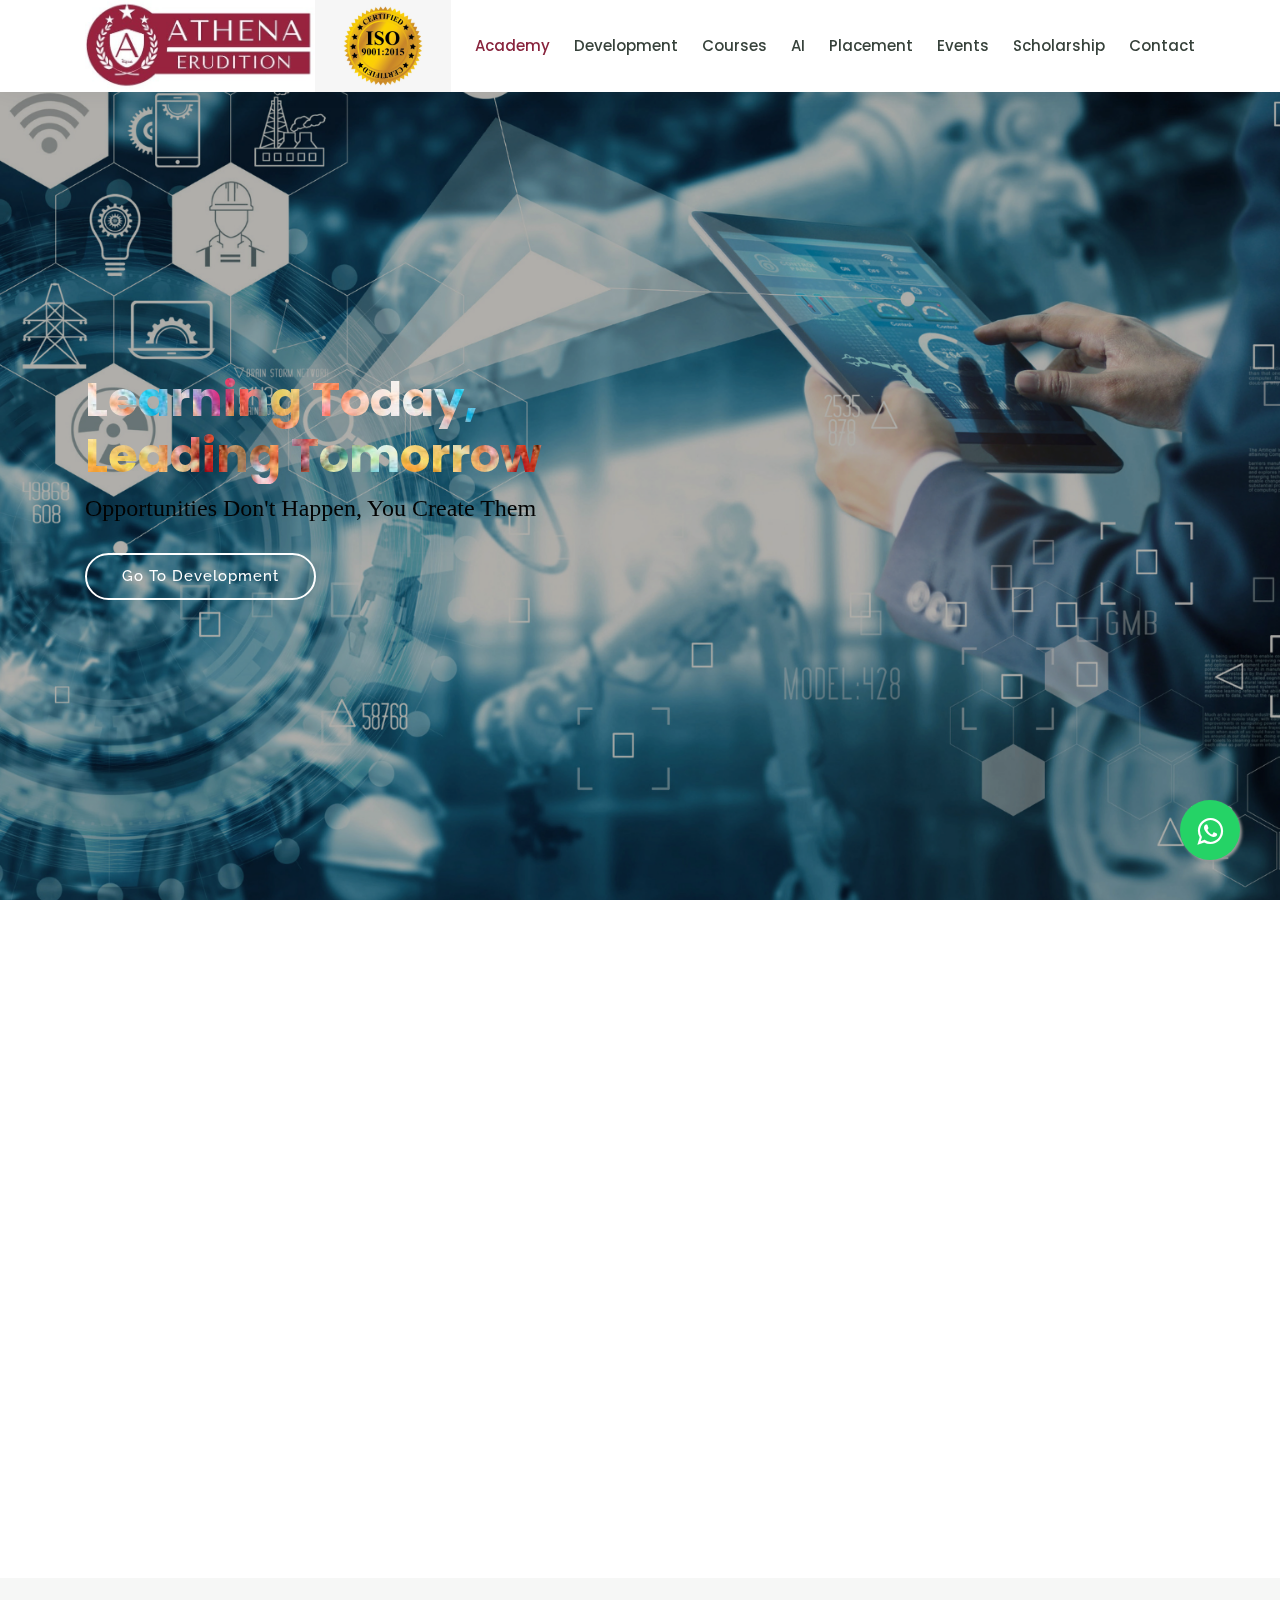
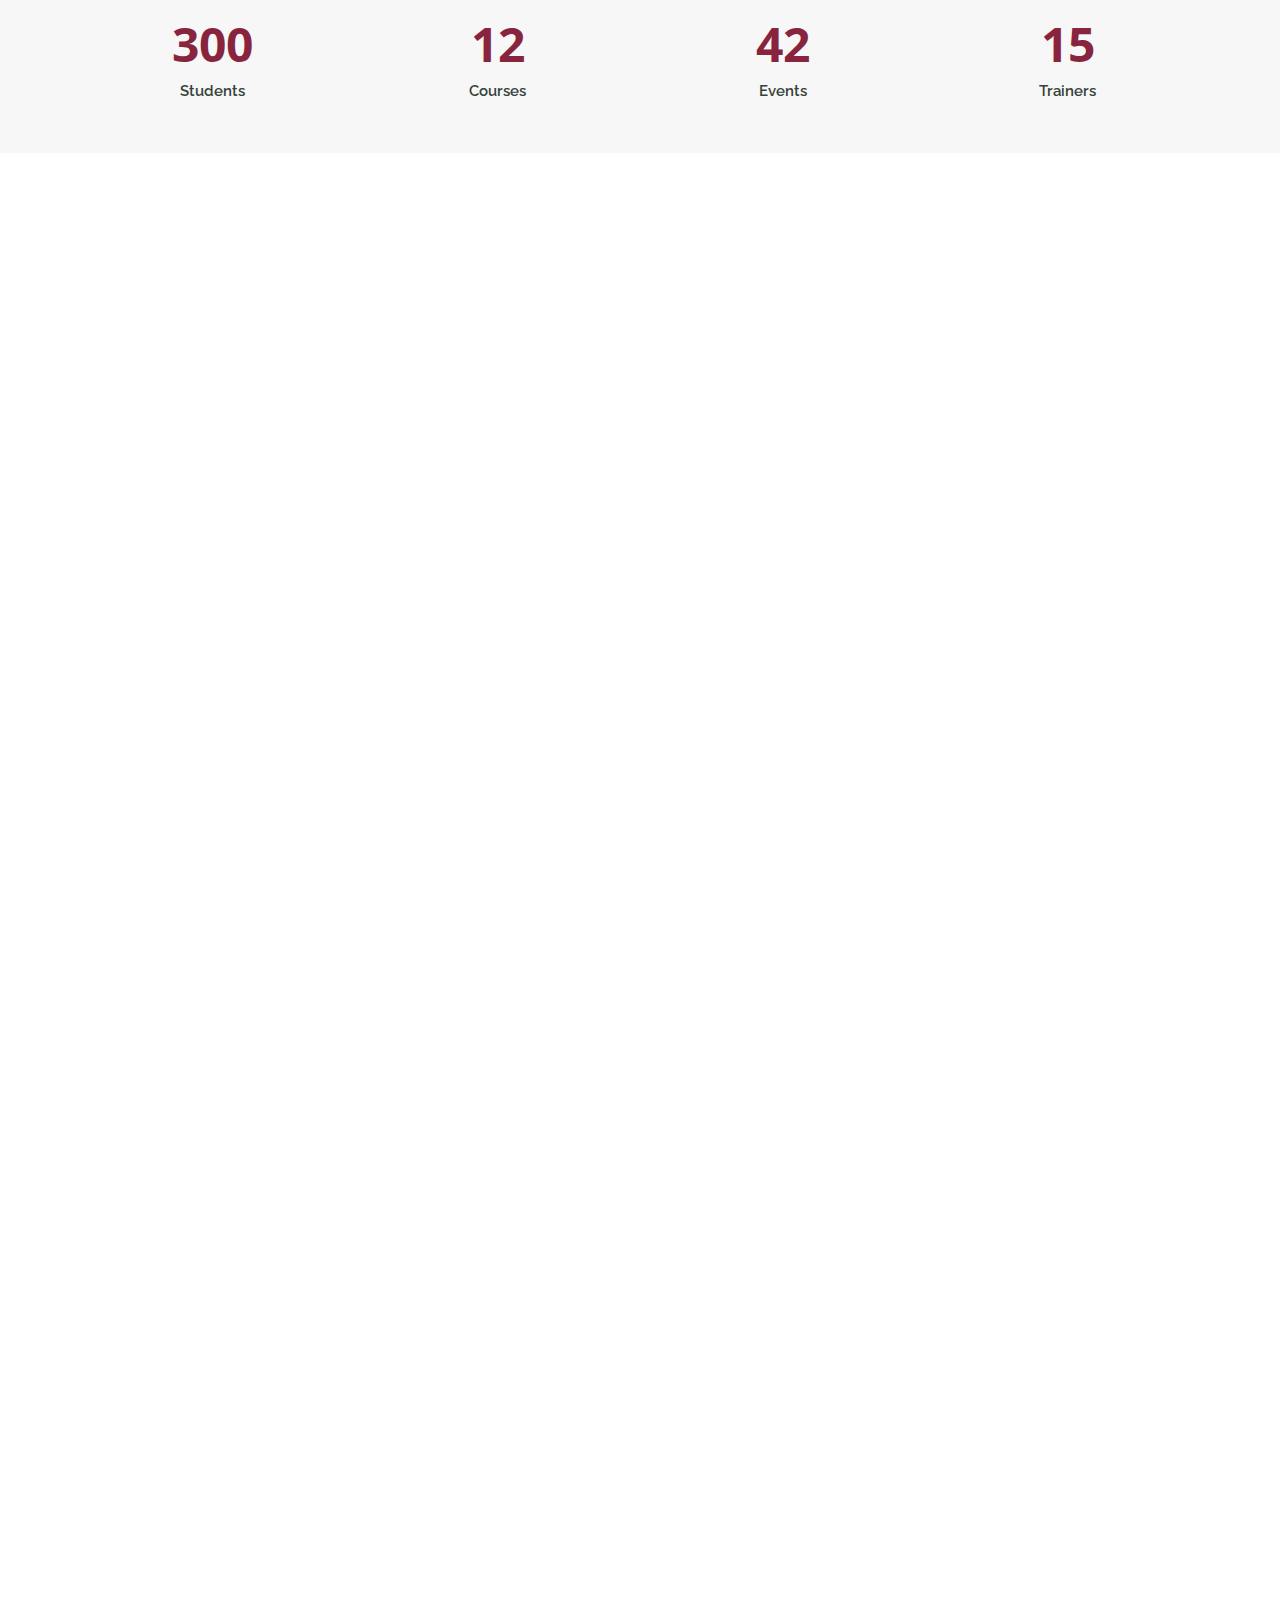
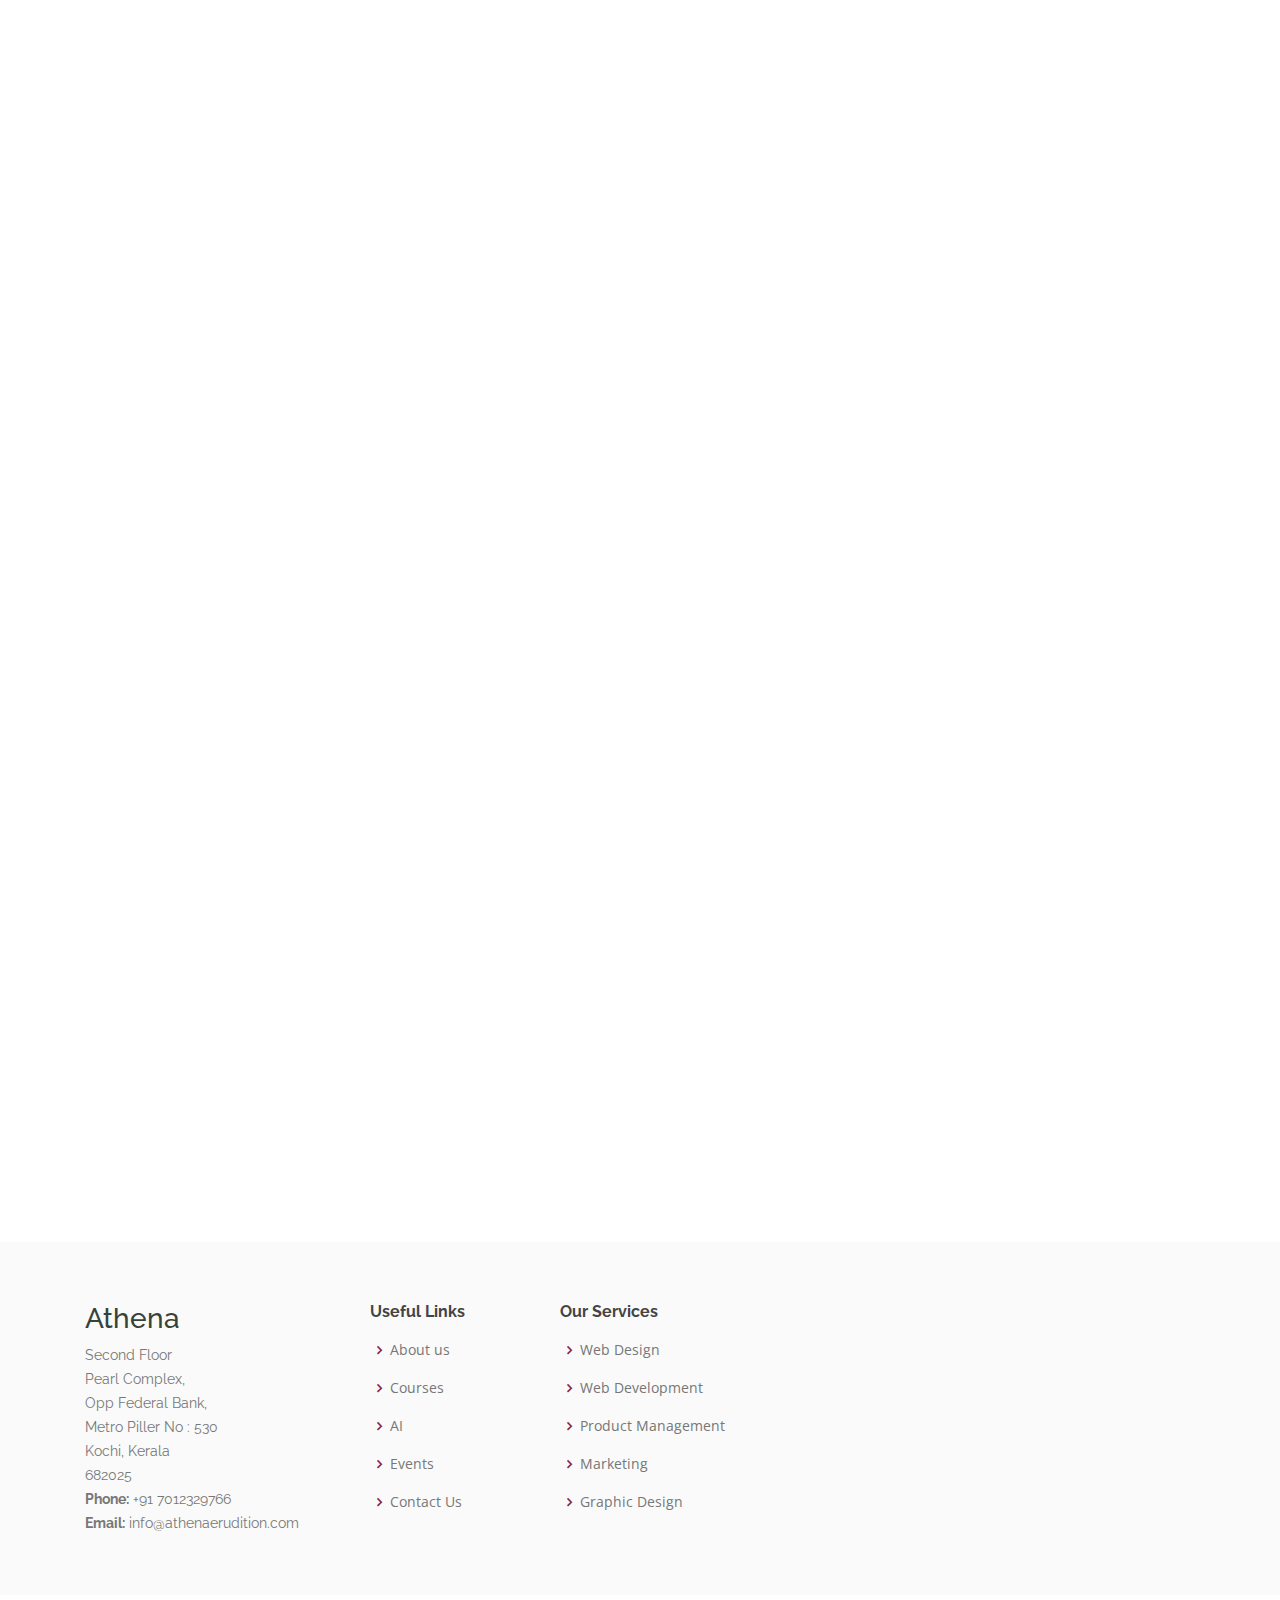
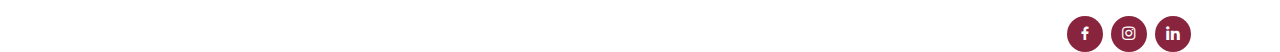
<file: index.html>
<!DOCTYPE html>
<html lang="en">
<head>
    <meta charset="utf-8">
    <meta content="width=device-width, initial-scale=1.0" name="viewport">
    <title>Athena Erudition</title>
    <meta content="Athena Erudition is an authorized Training center in Ernakulam and Calicut. Learn Digital Marketing, Python, Logistic and Supply Chain Management, Accounting and Networking Courses From Industry Experts.. contact:- 7012329766"
          name="description">
    <meta content="Athena,Athena Erudition,Education,Training,Online Teaching,Web Development,Digital Marketing,Python Course,Accounting,python course in kerala,python course in Kochi,Best Training center In Kerala,Best Training center In Kochin,Best Training center In Ernakulam,Accounting,Tally,SAP Training in Kochi,SAP Training,Accountants Service Society,Top SAP Training Institutes in Kochi,Artificial Intelligence,Data science,Which is the best Python training institute in Kochi,Digital Marketing Courses in Ernakulam,Digital Marketing Courses in Kerala"
          name="keywords">
    <!-- Favicons -->
    <link rel="shortcut icon" href="assets/img/favicon.ico" type="image/x-icon">
    <link rel="icon" href="assets/img/favicon.ico" type="image/x-icon">
    <!-- Google Fonts -->
    <link href="https://fonts.googleapis.com/css?family=Open+Sans:300,300i,400,400i,600,600i,700,700i|Raleway:300,300i,400,400i,500,500i,600,600i,700,700i|Poppins:300,300i,400,400i,500,500i,600,600i,700,700i"
          rel="stylesheet">
    <!-- Vendor CSS Files -->
    <link href="assets/vendor/bootstrap/css/bootstrap.min.css" rel="stylesheet">
    <link href="assets/vendor/icofont/icofont.min.css" rel="stylesheet">
    <link href="assets/vendor/boxicons/css/boxicons.min.css" rel="stylesheet">
    <link href="assets/vendor/remixicon/remixicon.css" rel="stylesheet">
    <link href="assets/vendor/owl.carousel/assets/owl.carousel.min.css" rel="stylesheet">
    <link href="assets/vendor/animate.css/animate.min.css" rel="stylesheet">
    <link href="assets/vendor/aos/aos.css" rel="stylesheet">
    <link href="assets/css/style.css" rel="stylesheet">
    <link rel="stylesheet" href="https://maxcdn.bootstrapcdn.com/font-awesome/4.5.0/css/font-awesome.min.css">
    <!-- start Gist JS code-->
    <!--    <script>-->
    <!--    (function(d,h,w){var gist=w.gist=w.gist||[];gist.methods=['trackPageView','identify','track','setAppId'];gist.factory=function(t){return function(){var e=Array.prototype.slice.call(arguments);e.unshift(t);gist.push(e);return gist;}};for(var i=0;i<gist.methods.length;i++){var c=gist.methods[i];gist[c]=gist.factory(c)}s=d.createElement('script'),s.src="https://widget.getgist.com",s.async=!0,e=d.getElementsByTagName(h)[0],e.appendChild(s),s.addEventListener('load',function(e){},!1),gist.setAppId("yz4tiifh"),gist.trackPageView()})(document,'head',window);-->


    <!--    </script>-->
    <style>


    </style>
    <!-- end Gist JS code-->
</head>
<body>
<!-- ======= Header ======= -->
<header id="header" class="fixed-top">
    <div class="container d-flex align-items-center">
        <a href="index.html" class="logo mr-auto"><img src="assets/img/logo1.jpeg" alt="" class="img-fluid"></a>
        <a href="index.html" class="logo mr-auto"><img src="assets/img/iso.png" alt="" class="img-fluid"></a>
        <nav class="nav-menu d-none d-lg-block">
            <ul>
                <li class="active"><a href="">Academy</a></li>
                <li><a href="development.html">Development</a></li>
                <li><a href="courses.html">Courses</a></li>
                <li><a href="ai.html">AI</a></li>
                <!--                <li><a href="digital_marketing.html">Digital Marketing</a></li>-->
                <!--                <li><a href="development.html">Development</a></li>-->
                <li><a href="placement.html">Placement</a></li>
                <!--                <li><a href="">Trainers</a></li>-->
                <li><a href="events.html">Events</a></li>
                <li><a href="scholarship.html">Scholarship</a></li>
                <li><a href="contact.html">Contact</a></li>
            </ul>
        </nav>
        <!--        <a href="" class="get-started-btn">Get Started</a>-->
    </div>
</header>
<!--test-->

<!-- ======= Hero Section ======= -->
<section id="hero" class="d-flex justify-content-center align-items-center">
    <div class="container position-relative" data-aos="zoom-in" data-aos-delay="100">
        <h1>Learning Today,<br>Leading Tomorrow</h1>

        <h2 style="font-family: cursive;">Opportunities Don't Happen, You Create Them</h2>
        <a href="development.html" class="btn-get-started">Go To Development</a>

    </div>

</section>

<a href="https://wa.me/+917012329766?text=I'm Interested In Your Courses. Pls Send The Details" class="float"
   target="_blank">
    <i class="fa fa-whatsapp my-float"></i>
</a>
<!-- End Hero -->
<main id="main">
    <!-- ======= About Section ======= -->
    <section id="about" class="about">
        <div class="container" data-aos="fade-up">
            <div class="section-title">
                <h2>About</h2>
                <p>About Us</p>
            </div>
            <div class="row">
                <div class="col-lg-6 order-1 order-lg-2" data-aos="fade-left" data-aos-delay="100">
                    <img src="assets/img/a2-1.jpg" class="img-fluid" alt="">
                </div>
                <div class="col-lg-6 pt-4 pt-lg-0 order-2 order-lg-1 content">
                    <h3>We're a community of finest and passionate educators.</h3>
                    <p class="font-italic">
                        Our digital resources, tools, and learning materials are developed by educational experts to
                        incorporate leading pedagogical practices.
                    </p>
                    <ul>
                        <li><i class="icofont-check-circled"></i> Our key focus is on providing quality learning
                            atmosphere to students.
                        </li>
                        <li><i class="icofont-check-circled"></i> Education is the architecture of the soul - first
                            content replacing learn today.
                        </li>
                        <li><i class="icofont-check-circled"></i> Our flagship courses are Digital Marketing,Software
                            Development,Embedded Programming,Accounting and Stock Market Analysis.
                        </li>
                    </ul>
                    <p>
                        We are aiming to create a community of passionate educators and learners. Come Join Our
                        Community!
                    </p>
                    <a href="courses.html" class="learn-more-btn">Learn More</a>
                </div>
            </div>
        </div>
    </section>
    <section id="counts" class="counts section-bg">
        <div class="container">
            <div class="row counters">
                <div class="col-lg-3 col-6 text-center">
                    <span data-toggle="counter-up">300</span>
                    <p>Students</p>
                </div>
                <div class="col-lg-3 col-6 text-center">
                    <span data-toggle="counter-up">12</span>
                    <p>Courses</p>
                </div>
                <div class="col-lg-3 col-6 text-center">
                    <span data-toggle="counter-up">42</span>
                    <p>Events</p>
                </div>
                <div class="col-lg-3 col-6 text-center">
                    <span data-toggle="counter-up">15</span>
                    <p>Trainers</p>
                </div>
            </div>
        </div>
    </section>
    <!-- End Counts Section -->
    <!-- ======= Why Us Section ======= -->
    <section id="why-us" class="why-us">
        <div class="container" data-aos="fade-up">
            <div class="row">
                <div class="col-lg-4 d-flex align-items-stretch">
                    <div class="content">
                        <h3>Why Choose ATHENA?</h3>
                        <p>
                            Our digital resources, tools, and learning materials are developed by educational experts to
                            incorporate leading pedagogical practices
                            We are aiming to create a community of passionate educators and learners. Come Join Our
                            Community!
                        </p>
                        <div class="text-center">
                            <a href="courses.html" class="more-btn">Learn With Us <i
                                    class="bx bx-chevron-right"></i></a>
                        </div>
                    </div>
                </div>
                <div class="col-lg-8 d-flex align-items-stretch" data-aos="zoom-in" data-aos-delay="100">
                    <div class="icon-boxes d-flex flex-column justify-content-center">
                        <div class="row">
                            <div class="col-xl-4 d-flex align-items-stretch">

                                <div class="icon-box mt-4 mt-xl-0">
                                    <img src="assets/img/nsdc.jpeg" alt="" class="img-fluid"
                                         style="height: 111px;width: 165px;">

                                    <h4>N.S.D.C</h4>
                                    <p>Athena Erudition Kochi is a Training provider of the National Skill Development
                                        Corporation (NSDC) which comes under the Ministry of Skill Development and
                                        Entrepreneurship.
                                    </p>

                                </div>
                            </div>
                            <div class="col-xl-4 d-flex align-items-stretch">
                                <div class="icon-box mt-4 mt-xl-0">
                                    <img src="assets/img/skill.jpeg" alt="" class="img-fluid"
                                         style="height: 111px;width: 165px;">
                                    <h4>Skill India</h4>
                                    <p>Skill India or the National Skills Development Mission of India is a campaign
                                        launched by Prime Minister. It is managed by the National Skills
                                        Development Corporation of India.
                                    </p>
                                </div>
                            </div>
                            <div class="col-xl-4 d-flex align-items-stretch">
                                <div class="icon-box mt-4 mt-xl-0">
                                    <img src="assets/img/gsdm.jpeg" alt="" class="img-fluid"
                                         style="height: 111px;width: 165px;">
                                    <h4>G.S.D.M</h4>
                                    <p>Athena Erudition is a certified training center of Gramin Skill Development
                                        Mission(A Union of Gramin Shiksha Private Limited)
                                        An approved Training Partner with NSDC,

                                    </p>
                                </div>
                            </div>
                            <div class="col-xl-4 d-flex align-items-stretch">
                                <div class="icon-box mt-4 mt-xl-0">
                                    <img src="assets/img/iso1.png" alt="" class="img-fluid"
                                         style="height: 100px;width: 165px;">
                                    <h4>ISO</h4>
                                    <p>Athena Erudition is an <b>ISO 9001:2015 </b>  certified company
                                    </p>
                                </div>
                            </div>
                            <div class="col-xl-4 d-flex align-items-stretch">
                                <div class="icon-box mt-4 mt-xl-0">
                                    <img src="assets/img/place.jpeg" alt="" class="img-fluid"
                                         style="height: 100px;width: 165px;">
                                    <h4>Placements</h4>
                                    <p>We are providing 100% placement assistance(Like Job Guidance,Interview Skills,Techniques of resume preparation,Job leads,etc..)
                                    </p>
                                </div>
                            </div>
                            <div class="col-xl-4 d-flex align-items-stretch">
                                <div class="icon-box mt-4 mt-xl-0">
                                    <img src="assets/img/sc.jpeg" alt="" class="img-fluid"
                                         style="height: 100px;width: 165px;">
                                    <h4>Scholarship</h4>
                                    <p>We're a community of finest and passionate educators, According to our csr activity We are providing scholarship for financial backward students
                                    </p>
                                </div>
                            </div>
                        </div>
                    </div>
                    <!-- End .content-->
                </div>
            </div>
        </div>
    </section>
    <!-- End Why Us Section -->
    <section id="popular-courses2" class="courses">
        <div class="container" data-aos="fade-up">
            <div class="section-title">
                <h2>Courses</h2>
                <p>Popular Courses</p>
            </div>
            <div class="row" data-aos="zoom-in" data-aos-delay="100">
                <div class="col-lg-4 col-md-6 d-flex align-items-stretch">
                    <div class="course-item">
                        <img src="assets/img/a3.jpeg" class="img-fluid"
                             alt="Python Programming, Python courses in kochi, Python,Python courses in Ernakulam,Python Development,Python courses in Kerala,Python online class,Python For ktu Students,Athena Erudition">
                        <div class="course-content">
                            <div class="d-flex justify-content-between align-items-center mb-3">
                                <h4>Software</h4>
                                <p class="price"></p>
                            </div>
                            <h3>Python</h3>
                            <p>Python is an easy to learn programming language with a wide variety of well-paying jobs
                                in many fields, including data science, web development, and network programming. There
                                couldn’t be a better time for you to join the
                                world of Python! <br><br><br></p>
                            <div class="text-center">
                                <a href="https://www.canva.com/design/DAEW7B9cG60/-WIOeDL8AzC9v9Q7oKFmtw/view?website#2"
                                   class="more-btn">Learn More <i
                                        class="bx bx-chevron-right"></i></a>
                            </div>
                        </div>
                    </div>
                </div>
                <!-- End Course Item-->
                <div class="col-lg-4 col-md-6 d-flex align-items-stretch mt-4 mt-md-0">
                    <div class="course-item">
                        <img src="assets/img/course-2.jpg" class="img-fluid"
                             alt="Digital Marketing,Digital marketing courses in kochi,Digital Marketing,Digital marketing courses in Ernakulam,Digital Marketing,Digital marketing courses in Kerala,Digital marketing online class,Digital marketing,Athena Erudition">
                        <div class="course-content">
                            <div class="d-flex justify-content-between align-items-center mb-3">
                                <h4>Marketing</h4>
                                <p class="price"></p>
                            </div>
                            <h3>Digital Marketing</h3>
                            <p>We'll cover SEO, YouTube Marketing, Facebook Marketing, Google Adwords, Google Analytics
                                and more!Digital marketing is the component of marketing that utilizes internet and
                                online based digital technologies such as desktop
                                computers, mobile phones and other digital media and platforms to promote products and
                                services. <br><br></p>
                            <div class="text-center">
                                <a href="https://www.canva.com/design/DAEXIkTT1rk/XsTHKvuPovrNPLcmEiUZxA/view?website#2"
                                   class="more-btn">Learn More <i
                                        class="bx bx-chevron-right"></i></a>
                            </div>
                        </div>
                    </div>
                </div>
                <div class="col-lg-4 col-md-6 d-flex align-items-stretch">
                    <div class="course-item">
                        <img src="assets/img/a4.jpeg" class="img-fluid"
                             alt="Digital Marketing,Embedded courses in kochi,Embedded,Embedded courses in Ernakulam,Embedded courses in Kerala,Embedded online class,Embedded Programming,Athena Erudition">
                        <div class="course-content">
                            <div class="d-flex justify-content-between align-items-center mb-3">
                                <h4>Embedded</h4>
                                <p class="price"></p>
                            </div>
                            <h3>Embedded Programming</h3>
                            <p>Developing amazing algorithms and programming various Microprocessors and
                                Microcontrollers. Real-Time Operating Systems (RTOS) and Testing – Designing your own
                                Circuit. Knowledge about: various sensors, Wired and Wireless communication, Proficiency
                                in Multiple Programming Platforms. Hardware Designing and Working.
                            </p>
                            <div class="text-center">
                                <a href="https://www.canva.com/design/DAEXIgG21vo/9FqgP_oX7SC5GY5ELzjoZw/view?website#2"
                                   class="more-btn">Learn More <i
                                        class="bx bx-chevron-right"></i></a>
                            </div>
                        </div>
                    </div>
                </div>

                <!-- End Course Item-->
            </div>
        </div>
    </section>

    <section id="popular-courses" class="courses">
        <div class="container" data-aos="fade-up">
            <div class="row" data-aos="zoom-in" data-aos-delay="100">
                <div class="col-lg-4 col-md-6 d-flex align-items-stretch mt-4 mt-lg-0">
                    <div class="course-item">
                        <img src="assets/img/course-3.jpg" class="img-fluid" alt="...">
                        <div class="course-content">
                            <div class="d-flex justify-content-between align-items-center mb-3">
                                <h4>Accounting</h4>
                                <p class="price"></p>
                            </div>
                            <h3>SAP/Tally/GST/MS Office</h3>
                            <p>Tally,SAP, etc.. are essential accounting software has been known for its best in
                                financial
                                applications and accounting systems. Tally has been greatly used in calculating monetary
                                terms, accountancy, tax and GST calculations.
                            </p>
                        </div>
                    </div>
                </div>
                <!-- End Course Item-->
                <div class="col-lg-4 col-md-6 d-flex align-items-stretch mt-4 mt-md-0">
                    <div class="course-item">
                        <img src="assets/img/a5.jpeg" class="img-fluid" alt="...">
                        <div class="course-content">
                            <div class="d-flex justify-content-between align-items-center mb-3">
                                <h4>Trading</h4>
                                <p class="price"></p>
                            </div>
                            <h3>Stock Market Trading</h3>
                            <p>The stock market refers to public markets that exist for issuing, buying, and selling
                                stocks that trade on a stock exchange or over-the-counter.An efficiently
                                functioning stock market is considered critical to economic development, as it gives
                                companies the ability to quickly access capital from the public.</p>
                        </div>
                    </div>
                </div>
                <!-- End Course Item-->
                <div class="col-lg-4 col-md-6 d-flex align-items-stretch mt-4 mt-lg-0">
                    <div class="course-item">
                        <img src="assets/img/a6.jpeg" class="img-fluid" alt="...">
                        <div class="course-content">
                            <div class="d-flex justify-content-between align-items-center mb-3">
                                <h4>Soft Skill</h4>
                                <p class="price"></p>
                            </div>
                            <h3>Personality Development</h3>
                            <p>English is the most used and spoken language around the world.English is the
                                language used in business, science, and technology. Learning English will increase your
                                chances to get a job, participate in discussions,
                                and improve your networking skills.
                            </p>
                        </div>
                    </div>
                </div>
            </div>
        </div>
    </section>
    <!--    pop up-->
    <!--    add-->


    <!--add-->
    <div class="container">
        <!--        <h2>Modal Example</h2>-->
        <!--        &lt;!&ndash; Trigger the modal with a button &ndash;&gt;-->
        <!--        <button type="button" class="btn btn-info btn-lg" data-toggle="modal" data-target="#myModal">Open Modal</button>-->

        <!-- Modal -->
        <div class="modal fade" id="myModal" role="dialog">
            <div class="modal-dialog">

                <!-- Modal content-->
                <div class="modal-content" style="background-image: url('assets/img/a5.jpeg')">
                    <div class="modal-header">
                        <button type="button" class="close" data-dismiss="modal" style="color:white">&times;</button>
                        <h4 class="modal-title"></h4>

                    </div>
                    <div class="modal-body">
                        <p style="text-align: center;color:white;font-size: 25px;font-variant: petite-caps;">Choose A
                            Job You
                            Love<br>
                            And <br>
                            Get Placed Immediately</p>
                        <div style="text-align: center;">
                            <a href="placement.html">
                                <button type="button" style="background-color: #520a1e;" class="btn btn-danger">Get
                                    Started
                                </button>
                                </button></a>

                        </div>
                    </div>
                    <div class="modal-footer">
                        <button type="button" class="btn btn-default" data-dismiss="modal" style="color:white;">Close
                        </button>
                    </div>
                </div>

            </div>
        </div>

    </div>

    <!--    end pop up-->

</main>
<footer>
    <div class="footer-top">
        <div class="container">
            <div class="row">
                <div class="col-lg-3 col-md-6 footer-newsletter">
                    <div align="center">
                        <iframe style="width:120px;height:240px;" marginwidth="0" marginheight="0" scrolling="no"
                                frameborder="0"
                                src="//ws-in.amazon-adsystem.com/widgets/q?ServiceVersion=20070822&OneJS=1&Operation=GetAdHtml&MarketPlace=IN&source=ac&ref=qf_sp_asin_til&ad_type=product_link&tracking_id=athena12302-21&marketplace=amazon&amp;region=IN&placement=B08L5VZKWT&asins=B08L5VZKWT&linkId=269705cfd90f179d6ea6d07cf60f2876&show_border=true&link_opens_in_new_window=false&price_color=474747&title_color=818181&bg_color=f9faf9">
                        </iframe>
                    </div>
                </div>
                <div class="col-lg-3 col-md-6 footer-newsletter">
                    <div align="center">
                        <iframe style="width:120px;height:240px;" marginwidth="0" marginheight="0" scrolling="no"
                                frameborder="0"
                                src="//ws-in.amazon-adsystem.com/widgets/q?ServiceVersion=20070822&OneJS=1&Operation=GetAdHtml&MarketPlace=IN&source=ac&ref=qf_sp_asin_til&ad_type=product_link&tracking_id=athena12302-21&marketplace=amazon&amp;region=IN&placement=B08J6KZDRS&asins=B08J6KZDRS&linkId=0e21b7173122d244fbfd550a4acd908f&show_border=true&link_opens_in_new_window=false&price_color=474747&title_color=818181&bg_color=f9faf9">
                        </iframe>
                    </div>
                </div>
                <div class="col-lg-3 col-md-6 footer-newsletter">
                    <div align="center">
                        <iframe style="width:120px;height:240px;" marginwidth="0" marginheight="0" scrolling="no"
                                frameborder="0"
                                src="//ws-in.amazon-adsystem.com/widgets/q?ServiceVersion=20070822&OneJS=1&Operation=GetAdHtml&MarketPlace=IN&source=ac&ref=qf_sp_asin_til&ad_type=product_link&tracking_id=athena12302-21&marketplace=amazon&amp;region=IN&placement=B07PFFMP9P&asins=B07PFFMP9P&linkId=4859d6cfe0b2e765d43d8c3e8a0abcd6&show_border=true&link_opens_in_new_window=false&price_color=474747&title_color=818181&bg_color=f9faf9">
                        </iframe>
                    </div>
                </div>
                <div class="col-lg-3 col-md-6 footer-newsletter">
                    <div align="center">
                        <iframe style="width:120px;height:240px;" marginwidth="0" marginheight="0" scrolling="no"
                                frameborder="0"
                                src="//ws-in.amazon-adsystem.com/widgets/q?ServiceVersion=20070822&OneJS=1&Operation=GetAdHtml&MarketPlace=IN&source=ac&ref=qf_sp_asin_til&ad_type=product_link&tracking_id=athena12302-21&marketplace=amazon&amp;region=IN&placement=B01DF26V7A&asins=B01DF26V7A&linkId=280e3b0818310ca47e35476ac43549fc&show_border=true&link_opens_in_new_window=false&price_color=474747&title_color=818181&bg_color=f9faf9">
                        </iframe>
                    </div>
                </div>
            </div>
        </div>
    </div>
</footer>

<footer id="footer">
    <div class="footer-top">
        <div class="container">
            <div class="row">
                <div class="col-lg-3 col-md-6 footer-contact">
                    <h3>Athena</h3>
                    <p>
                        Second Floor <br> Pearl Complex,<br>Opp Federal Bank,<br>
                        Metro Piller
                        No : 530 <br>
                        Kochi, Kerala <br> 682025<br>
                        <strong>Phone:</strong> +91 7012329766<br>
                        <strong>Email:</strong> info@athenaerudition.com<br>
                    </p>
                </div>
                <div class="col-lg-2 col-md-6 footer-links">
                    <h4>Useful Links</h4>
                    <ul>
                        <li><i class="bx bx-chevron-right"></i> <a href="index.html">About us</a></li>
                        <li><i class="bx bx-chevron-right"></i> <a href="courses.html">Courses</a></li>
                        <li><i class="bx bx-chevron-right"></i> <a href="ai.html">AI</a></li>
                        <li><i class="bx bx-chevron-right"></i> <a href="events.html">Events</a></li>
                        <li><i class="bx bx-chevron-right"></i> <a href="contact.html">Contact Us</a></li>
                    </ul>
                </div>
                <div class="col-lg-3 col-md-6 footer-links">
                    <h4>Our Services</h4>
                    <ul>
                        <li><i class="bx bx-chevron-right"></i><a href="development.html"> Web Design</a></li>
                        <li><i class="bx bx-chevron-right"></i><a href="development.html"> Web Development</a></li>
                        <li><i class="bx bx-chevron-right"></i><a href="development.html"> Product Management</a></li>
                        <li><i class="bx bx-chevron-right"></i><a href="development.html"> Marketing</a></li>
                        <li><i class="bx bx-chevron-right"></i><a href="development.html"> Graphic Design</a></li>
                    </ul>
                </div>

                <div class="col-lg-4 col-md-6 footer-newsletter">
                    <iframe width="100%" height="100%" src="https://www.youtube.com/embed/yLNEd4J4u5M" frameborder="0"
                            allow="accelerometer; autoplay; clipboard-write; encrypted-media; gyroscope; picture-in-picture"
                            allowfullscreen></iframe>
                    <div class="social-links text-center text-md-right pt-3 pt-md-0">
                        <br><br>
                        <a href="https://www.facebook.com/Athena-Erudition-100734938556660" class="facebook"><i
                                class="bx bxl-facebook"></i></a>
                        <a href="https://www.instagram.com/athenaerudition/" class="instagram"><i
                                class="bx bxl-instagram"></i></a>
                        <a href="#" class="linkedin"><i class="bx bxl-linkedin"></i></a>
                    </div>
                </div>
            </div>
        </div>
    </div>
</footer>
<!-- End Footer -->
<!--<a href="#" class="back-to-top"><i class="bx bx-up-arrow-alt"></i></a>-->
<!--<div id="preloader"></div>-->
<!-- Vendor JS Files -->
<script src="assets/vendor/jquery/jquery.min.js"></script>
<script src="assets/vendor/bootstrap/js/bootstrap.bundle.min.js"></script>
<script src="assets/vendor/jquery.easing/jquery.easing.min.js"></script>
<script src="assets/vendor/php-email-form/validate.js"></script>
<script src="assets/vendor/waypoints/jquery.waypoints.min.js"></script>
<script src="assets/vendor/counterup/counterup.min.js"></script>
<script src="assets/vendor/owl.carousel/owl.carousel.min.js"></script>
<script src="assets/vendor/aos/aos.js"></script>
<script src="assets/js/main.js"></script>

<!-- GetButton.io widget -->

<!-- /GetButton.io widget -->

</body>
</html>
</html>
</file>
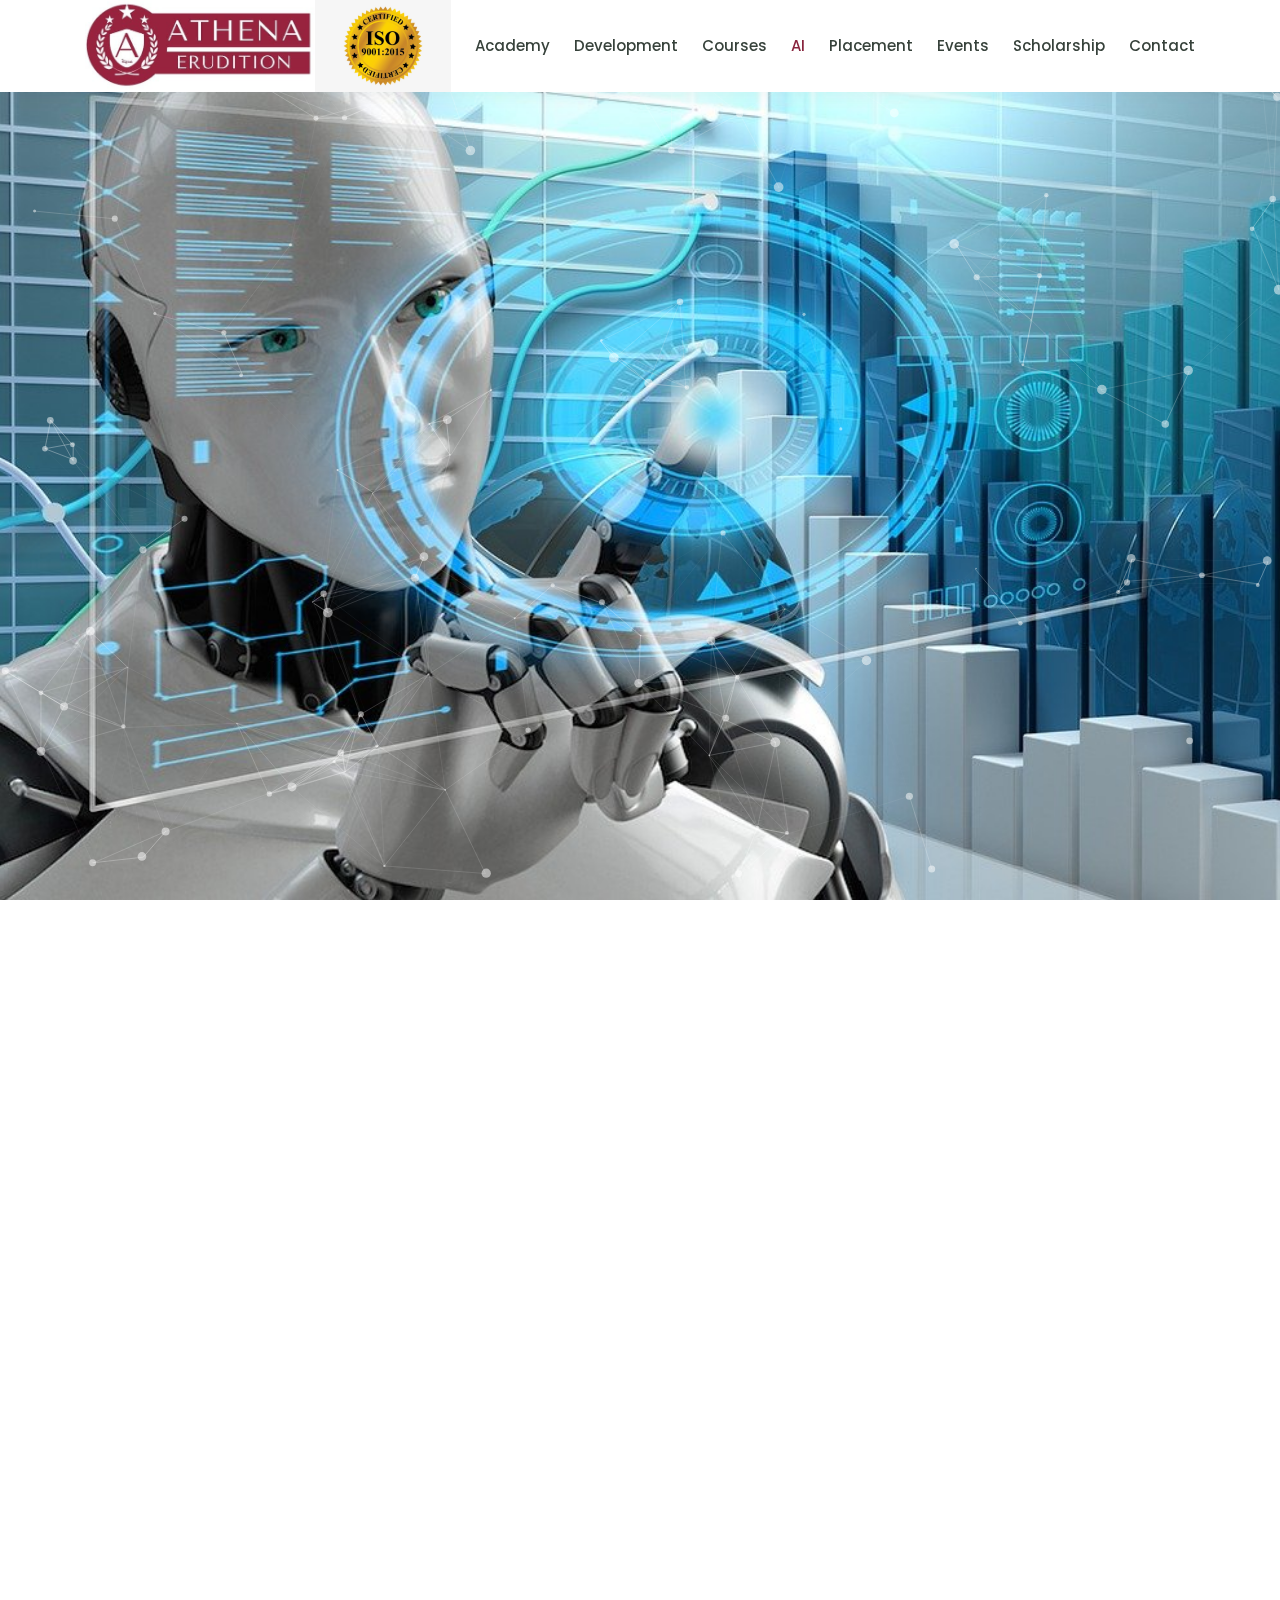
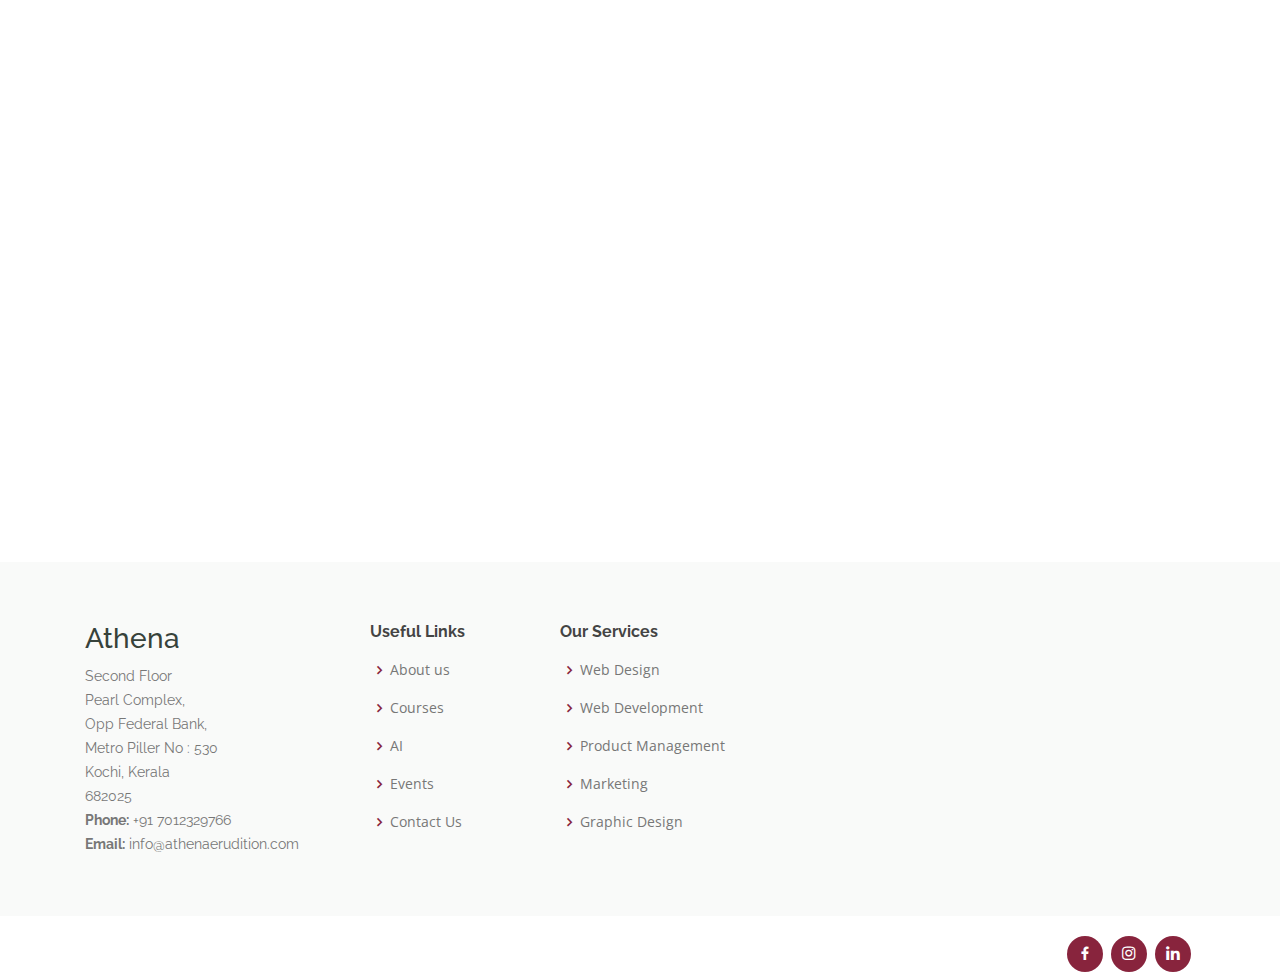
<file: ai.html>
<!DOCTYPE html>
<html lang="en">
<head>
    <meta charset="utf-8">
    <meta content="width=device-width, initial-scale=1.0" name="viewport">
    <title>Athena Erudition</title>
    <meta content="Athena Erudition is an authorized Training center in Ernakulam and Calicut. Learn Digital Marketing, Python, Logistic and Supply Chain Management, Accounting and Networking Courses From Industry Experts.. contact:- 7012329766"
          name="description">
    <meta content="Athena,Athena Erudition,Education,Training,Online Teaching,Web Development,Digital Marketing,Python Course,Accounting,python course in kerala,python course in Kochi,Best Training center In Kerala,Best Training center In Kochin,Best Training center In Ernakulam,Accounting,Tally,SAP Training in Kochi,SAP Training,Accountants Service Society,Top SAP Training Institutes in Kochi,Artificial Intelligence,Data science,Which is the best Python training institute in Kochi,Digital Marketing Courses in Ernakulam,Digital Marketing Courses in Kerala"
          name="keywords">
    <!-- Favicons -->
    <link rel="shortcut icon" href="assets/img/favicon.ico" type="image/x-icon">
    <link rel="icon" href="assets/img/favicon.ico" type="image/x-icon">
    <!-- Google Fonts -->
    <link href="https://fonts.googleapis.com/css?family=Open+Sans:300,300i,400,400i,600,600i,700,700i|Raleway:300,300i,400,400i,500,500i,600,600i,700,700i|Poppins:300,300i,400,400i,500,500i,600,600i,700,700i"
          rel="stylesheet">
    <!-- Vendor CSS Files -->
    <link href="assets/vendor/bootstrap/css/bootstrap.min.css" rel="stylesheet">
    <link href="assets/vendor/icofont/icofont.min.css" rel="stylesheet">
    <link href="assets/vendor/boxicons/css/boxicons.min.css" rel="stylesheet">
    <link href="assets/vendor/remixicon/remixicon.css" rel="stylesheet">
    <link href="assets/vendor/owl.carousel/assets/owl.carousel.min.css" rel="stylesheet">
    <link href="assets/vendor/animate.css/animate.min.css" rel="stylesheet">
    <link href="assets/vendor/aos/aos.css" rel="stylesheet">
    <link href="assets/css/style.css" rel="stylesheet">
    <link rel="stylesheet" href="ai/demo/css/style.css">
</head>
<body>
<!-- ======= Header ======= -->
<header id="header" class="fixed-top">
    <div class="container d-flex align-items-center">
        <a href="index.html" class="logo mr-auto"><img src="assets/img/logo1.jpeg" alt="" class="img-fluid"></a>
        <a href="index.html" class="logo mr-auto"><img src="assets/img/iso.png" alt="" class="img-fluid"></a>
        <nav class="nav-menu d-none d-lg-block">
            <ul>
                <li><a href="index.html">Academy</a></li>
                <li><a href="development.html">Development</a></li>
                <li><a href="courses.html">Courses</a></li>
                <li  class="active"><a href="ai.html">AI</a></li>
                <!--                <li><a href="digital_marketing.html">Digital Marketing</a></li>-->
                <!--                <li><a href="development.html">Development</a></li>-->
                <li><a href="placement.html">Placement</a></li>
                <!--                <li><a href="">Trainers</a></li>-->
                <li><a href="events.html">Events</a></li>
                <li><a href="scholarship.html">Scholarship</a></li>
                <li><a href="contact.html">Contact</a></li>
            </ul>
        </nav>
        <!--        <a href="" class="get-started-btn">Get Started</a>-->
    </div>
</header>
<!--test-->
<!-- count particles -->
<div class="count-particles">
    <span class="js-count-particles">--</span> particles
</div>

<!-- particles.js container -->
<div id="particles-js"></div>

<!-- scripts -->
<script src="ai/particles.js"></script>
<script src="ai/demo/js/app.js"></script>

<!-- stats.js -->
<script src="ai/demo/js/lib/stats.js"></script>
<script>
  var count_particles, stats, update;
  stats = new Stats;
  stats.setMode(0);
  stats.domElement.style.position = 'absolute';
  stats.domElement.style.left = '0px';
  stats.domElement.style.top = '0px';
  document.body.appendChild(stats.domElement);
  count_particles = document.querySelector('.js-count-particles');
  update = function() {
    stats.begin();
    stats.end();
    if (window.pJSDom[0].pJS.particles && window.pJSDom[0].pJS.particles.array) {
      count_particles.innerText = window.pJSDom[0].pJS.particles.array.length;
    }
    requestAnimationFrame(update);
  };
  requestAnimationFrame(update);




















</script>

<!-- ======= Hero Section ======= -->


<!-- End Hero -->
<main id="main">
    <br><br><br><br><br><br><br><br><br><br><br><br><br><br><br><br><br><br>
    <br><br><br><br><br><br><br><br><br><br><br><br><br>

    <!-- ======= About Section ======= -->
    <section id="about" class="about">
        <div class="container" data-aos="fade-up">
            <div class="section-title">
                <h2>About</h2>
                <p>About Us</p>
            </div>
            <div class="row">
                <div class="col-lg-6 order-1 order-lg-2" data-aos="fade-left" data-aos-delay="100">
                    <img src="assets/img/ai3.png" class="img-fluid" alt="">
                </div>
                <div class="col-lg-6 pt-4 pt-lg-0 order-2 order-lg-1 content">
                    <h3>We're a community of finest and passionate educators.</h3>
                    <p class="font-italic">
                        Our digital resources, tools, and learning materials are developed by educational experts to
                        incorporate leading pedagogical practices.
                    </p>
                    <ul>
                        <li><i class="icofont-check-circled"></i> Our key focus is on providing quality learning
                            atmosphere to students.
                        </li>
                        <li><i class="icofont-check-circled"></i> Education is the architecture of the soul - first
                            content replacing learn today.
                        </li>
                        <li><i class="icofont-check-circled"></i> Our flagship courses are Digital Marketing,Software
                            Development,Embedded Programming,Accounting and Stock Market Analysis.
                        </li>
                    </ul>
                    <p>
                        We are aiming to create a community of passionate educators and learners. Come Join Our
                        Community!
                    </p>
                </div>
            </div>
        </div>
    </section>
    <!-- ======= Cource Details Tabs Section ======= -->
    <section id="cource-details-tabs" class="cource-details-tabs">
        <div class="container" data-aos="fade-up">

            <div class="row">
                <div class="col-lg-3">
                    <ul class="nav nav-tabs flex-column">
                        <li class="nav-item">
                            <a class="nav-link active show" data-toggle="tab" href="#tab-1">Introduction To Artificial
                                Intelligence </a>
                        </li>
                        <li class="nav-item">
                            <a class="nav-link" data-toggle="tab" href="#tab-2">Statistic Essential</a>
                        </li>
                        <li class="nav-item">
                            <a class="nav-link" data-toggle="tab" href="#tab-3">Data Science</a>
                        </li>
                        <li class="nav-item">
                            <a class="nav-link" data-toggle="tab" href="#tab-4">Image Processing</a>
                        </li>
                        <li class="nav-item">
                            <a class="nav-link" data-toggle="tab" href="#tab-5">Machine Learning</a>
                        </li>
                        <li class="nav-item">
                            <a class="nav-link" data-toggle="tab" href="#tab-6">Deep Learning</a>
                        </li>
                        <li class="nav-item">
                            <a class="nav-link" data-toggle="tab" href="#tab-7">Tensorflow And Keras</a>
                        </li>
                        <li class="nav-item">
                            <a class="nav-link" data-toggle="tab" href="#tab-8">Advanced Deep Learning and Computer
                                Vision</a>
                        </li>
                        <li class="nav-item">
                            <a class="nav-link" data-toggle="tab" href="#tab-9">Natural Language Processing</a>
                        </li>
                        <li class="nav-item">
                            <a class="nav-link" data-toggle="tab" href="#tab-10">AI Project</a>
                        </li>
                    </ul>
                </div>
                <div class="col-lg-9 mt-4 mt-lg-0">
                    <div class="tab-content">
                        <div class="tab-pane active show" id="tab-1">
                            <div class="row">
                                <div class="col-lg-8 details order-2 order-lg-1">
                                    <h3>ARTIFICIAL INTELLIGENCE</h3>
                                    <p class="font-italic">Learn about the major applications of Artificial Intelligence
                                        across various use cases across various fields like customer service, financial
                                        services, healthcare, etc.</p>
                                    <p>Artificial intelligence (AI) is wide-ranging branch of computer science concerned
                                        with building smart machines capable of performing tasks that typically require
                                        human intelligence. AI is an interdisciplinary science with multiple approaches,
                                        but advancements in machine learning and deep learning are creating a paradigm
                                        shift in virtually every sector of the tech industry. <br>
                                        Design and build your own intelligent agents and apply them to create practical
                                        Artificial Intelligence projects including games, Machine Learning models, logic
                                        constraint satisfaction problems, knowledge- based systems, probabilistic
                                        models, agent decision-making functions and more. <br>
                                        Gain the ability to apply Artificial Intelligence techniques for problem-
                                        solving and explain the limitations of current Artificial Intelligence
                                        techniques.</p>
                                </div>
                                <div class="col-lg-4 text-center order-1 order-lg-2">
                                    <img src="assets/img/course-details-tab-1.png" alt="" class="img-fluid">
                                </div>
                            </div>
                        </div>
                        <div class="tab-pane" id="tab-2">
                            <div class="row">
                                <div class="col-lg-8 details order-2 order-lg-1">
                                    <h3>Statistic Essential</h3>
                                    <p class="font-italic">Statistics is the science of assigning a probability to an
                                        event based
                                        on experiments</p>
                                    <p>Statistics is the science of assigning a probability to an event based
                                        on experiments. It is the application of quantitative principles to
                                        the collection, analysis, and presentation of numerical data. Ace the
                                        fundamentals of Data Science, statistics, and Machine Learning with this course.
                                        It will enable you to define statistics and essential terms related to it,
                                        explain measures of central tendency and dispersion, and comprehend skewness,
                                        correlation, regression, distribution. You will be able to make data-driven
                                        predictions through statistical inference.</p>
                                </div>
                                <div class="col-lg-4 text-center order-1 order-lg-2">
                                    <img src="assets/img/course-details-tab-2.png" alt="" class="img-fluid">
                                </div>
                            </div>
                        </div>
                        <div class="tab-pane" id="tab-3">
                            <div class="row">
                                <div class="col-lg-8 details order-2 order-lg-1">
                                    <h3>Data Science</h3>
                                    <p class="font-italic">Kickstart your learning of Python for
                                        Data Science with this introductory course</p>
                                    <p>This program has been developed by industry experts to help you learn
                                        real-world application of Data Science from scratch and build powerful models to
                                        generate useful business insights and predictions. This program has been
                                        designed for fresh graduates and early career professionals looking to build
                                        their career in Data Science & analytics. Kickstart your learning of Python for
                                        Data Science with this introductory course
                                        and familiarize yourself with programming.upon
                                        completion of this course you will be able to write your Python scripts, perform
                                        fundamental hands-on data analysis using the Jupyter- based lab environment, and
                                        create your own Data Science projects</p>
                                </div>
                                <div class="col-lg-4 text-center order-1 order-lg-2">
                                    <img src="assets/img/course-details-tab-3.png" alt="" class="img-fluid">
                                </div>
                            </div>
                        </div>
                        <div class="tab-pane" id="tab-4">
                            <div class="row">
                                <div class="col-lg-8 details order-2 order-lg-1">
                                    <h3>Image Processing</h3>
                                    <p class="font-italic">We are going to learn how we can perform image processing
                                        using the Python language</p>
                                    <p>It is important to know what exactly image processing is and what is its role in
                                        the bigger picture before diving into its how's. Image Processing is most
                                        commonly termed as 'Digital Image Processing' and the domain in which it is
                                        frequently used is 'Computer Vision'. Don't be confused - we are going to talk
                                        about both of these terms and how they connect. Both Image Processing algorithms
                                        and Computer Vision (CV) algorithms take an image as input; however, in image
                                        processing, the output is also an image, whereas in computer vision the output
                                        can be some features/information about the image.</p>
                                </div>
                                <div class="col-lg-4 text-center order-1 order-lg-2">
                                    <img src="assets/img/course-details-tab-4.png" alt="" class="img-fluid">
                                </div>
                            </div>
                        </div>

                        <div class="tab-pane" id="tab-5">
                            <div class="row">
                                <div class="col-lg-8 details order-2 order-lg-1">
                                    <h3>Machine Learning</h3>
                                    <p class="font-italic">Machine Learning course will make you an expert in Machine
                                        Learning</p>
                                    <p>Machine learning is a method of data analysis that automates analytical model
                                        building. It is a branch of artificial intelligence based on the idea that
                                        systems can learn from data, identify patterns and make decisions with minimal
                                        human intervention.
                                        Machine Learning course will make you an expert in Machine
                                        Learning, a form of Artificial Intelligence that automates data analysis to
                                        enable computers to learn and adapt through experience to do specific tasks
                                        without explicit programming. You will master Machine Learning concepts and
                                        techniques, including supervised and unsupervised learning, mathematical and
                                        heuristic aspects, and hands-on modeling to develop algorithms and prepare you
                                        for your role with advanced Machine Learning knowledge.</p>
                                </div>
                                <div class="col-lg-4 text-center order-1 order-lg-2">
                                    <img src="assets/img/course-details-tab-4.png" alt="" class="img-fluid">
                                </div>
                            </div>
                        </div>
                        <div class="tab-pane" id="tab-6">
                            <div class="row">
                                <div class="col-lg-8 details order-2 order-lg-1">
                                    <h3>Deep Learning</h3>
                                    <p class="font-italic">Deep Learning with Tensorflow</p>
                                    <p>Much of theworld's data is unstructured. Think images, sound, and textual data.
                                        Learn how to apply Deep Learning with TensorFlow to this type of data to solve
                                        real-world problems.
                                        Master the concepts of deep learning and TensorFlow to build artificial neural
                                        networks and traverse layers of data abstraction. This course will help you
                                        learn to unlock the power of data and prepare you for new horizons in AI.
                                        TensorFlow is one of the most in-demand and popular open-source deep learning
                                        frameworks available today. The
                                        Professional teaches you applied machine learning skills
                                        with TensorFlow so you can build and train powerful models.

                                    </p>
                                </div>
                                <div class="col-lg-4 text-center order-1 order-lg-2">
                                    <img src="assets/img/course-details-tab-4.png" alt="" class="img-fluid">
                                </div>
                            </div>
                        </div>
                        <div class="tab-pane" id="tab-7">
                            <div class="row">
                                <div class="col-lg-8 details order-2 order-lg-1">
                                    <h3>Tensorflow And Keras</h3>
                                    <p class="font-italic">Dealing with Tensorflow And Keras</p>
                                    <p>Tensorflow is the most used library used in development of Deep Learning models.
                                        The community of TensorFlow is extremely vast and supportive, especially because
                                        it’s an open-sourced platform. The number of commits and forks on the GitHub
                                        repository of TensorFlow are enough to let you understand the widespread
                                        popularity of the framework. However, it is not that easy to work with.

                                        Keras, on the other end, is a high-level API that is built on top of TensorFlow.
                                        It is extremely user-friendly and comparatively easier than TensorFlow. </p>
                                </div>
                                <div class="col-lg-4 text-center order-1 order-lg-2">
                                    <img src="assets/img/course-details-tab-4.png" alt="" class="img-fluid">
                                </div>
                            </div>
                        </div>
                        <div class="tab-pane" id="tab-8">
                            <div class="row">
                                <div class="col-lg-8 details order-2 order-lg-1">
                                    <h3>Advanced Deep Learning and Computer Vision</h3>
                                    <p class="font-italic">Deep Learning is Large Neural Networks</p>
                                    <p>Deep Learning is a subfield of machine learning concerned with algorithms
                                        inspired by the structure and function of the brain called artificial neural
                                        networks.
                                        deep learning skills with this high-level course. This Advanced Deep Learning
                                        and
                                        Computer Vision course covers real applications of computer vision,
                                        generative-adversarial networks (GANs), distributed and parallel computing with
                                        GPUs, and deployment of deep learning models on cloud. </p>
                                </div>
                                <div class="col-lg-4 text-center order-1 order-lg-2">
                                    <img src="assets/img/course-details-tab-4.png" alt="" class="img-fluid">
                                </div>
                            </div>
                        </div>
                        <div class="tab-pane" id="tab-9">
                            <div class="row">
                                <div class="col-lg-8 details order-2 order-lg-1">
                                    <h3>Natural Language Processing</h3>
                                    <p class="font-italic">Natural Language Processing is the technology used to aid
                                        computers to understand the human’s natural language</p>
                                    <p> Natural Language Processing course will give you a detailed look
                                        at the science behind applying Machine Learning algorithms to process large
                                        amounts of natural language data. You will learn the concepts of Natural
                                        Language understanding, Feature Engineering, Natural Language Generation, Speech
                                        Recognition techniques. </p>
                                </div>
                                <div class="col-lg-4 text-center order-1 order-lg-2">
                                    <img src="assets/img/course-details-tab-4.png" alt="" class="img-fluid">
                                </div>
                            </div>
                        </div>
                        <div class="tab-pane" id="tab-10">
                            <div class="row">
                                <div class="col-lg-8 details order-2 order-lg-1">
                                    <h3>Live Project</h3>
                                    <p class="font-italic">We Provide Hands On Experience In Our Live Projects</p>
                                    <p></p>
                                </div>
                                <div class="col-lg-4 text-center order-1 order-lg-2">
                                    <img src="assets/img/course-details-tab-4.png" alt="" class="img-fluid">
                                </div>
                            </div>
                        </div>
                    </div>
                </div>
            </div>

        </div>
    </section>
    <!-- End Cource Details Tabs Section -->
</main>
<footer id="footer">
    <div class="footer-top">
        <div class="container">
            <div class="row">
                <div class="col-lg-3 col-md-6 footer-contact">
                    <h3>Athena</h3>
                    <p>
                        Second Floor <br> Pearl Complex,<br>Opp Federal Bank,<br>
                        Metro Piller
                        No : 530 <br>
                        Kochi, Kerala <br> 682025<br>
                        <strong>Phone:</strong> +91 7012329766<br>
                        <strong>Email:</strong> info@athenaerudition.com<br>
                    </p>
                </div>
                <div class="col-lg-2 col-md-6 footer-links">
                    <h4>Useful Links</h4>
                    <ul>
                        <li><i class="bx bx-chevron-right"></i> <a href="index.html">About us</a></li>
                        <li><i class="bx bx-chevron-right"></i> <a href="courses.html">Courses</a></li>
                        <li><i class="bx bx-chevron-right"></i> <a href="ai.html">AI</a></li>
                        <li><i class="bx bx-chevron-right"></i> <a href="events.html">Events</a></li>
                        <li><i class="bx bx-chevron-right"></i> <a href="contact.html">Contact Us</a></li>
                    </ul>
                </div>
                <div class="col-lg-3 col-md-6 footer-links">
                    <h4>Our Services</h4>
                    <ul>
                        <li><i class="bx bx-chevron-right"></i><a href="development.html"> Web Design</a></li>
                        <li><i class="bx bx-chevron-right"></i><a href="development.html"> Web Development</a></li>
                        <li><i class="bx bx-chevron-right"></i><a href="development.html"> Product Management</a></li>
                        <li><i class="bx bx-chevron-right"></i><a href="development.html"> Marketing</a></li>
                        <li><i class="bx bx-chevron-right"></i><a href="development.html"> Graphic Design</a></li>
                    </ul>
                </div>

                <div class="col-lg-4 col-md-6 footer-newsletter">
                    <iframe width="100%" height="100%" src="https://www.youtube.com/embed/yLNEd4J4u5M" frameborder="0"
                            allow="accelerometer; autoplay; clipboard-write; encrypted-media; gyroscope; picture-in-picture"
                            allowfullscreen></iframe>
                    <div class="social-links text-center text-md-right pt-3 pt-md-0">
                        <br><br>
                        <a href="https://www.facebook.com/Athena-Erudition-100734938556660" class="facebook"><i
                                class="bx bxl-facebook"></i></a>
                        <a href="https://www.instagram.com/athenaerudition/" class="instagram"><i
                                class="bx bxl-instagram"></i></a>
                        <a href="#" class="linkedin"><i class="bx bxl-linkedin"></i></a>
                    </div>
                </div>
            </div>
        </div>
    </div>
</footer>
<!-- End Footer -->
<a href="#" class="back-to-top"><i class="bx bx-up-arrow-alt"></i></a>
<div id="preloader"></div>
<!-- Vendor JS Files -->
<script src="assets/vendor/jquery/jquery.min.js"></script>
<script src="assets/vendor/bootstrap/js/bootstrap.bundle.min.js"></script>
<script src="assets/vendor/jquery.easing/jquery.easing.min.js"></script>
<script src="assets/vendor/php-email-form/validate.js"></script>
<script src="assets/vendor/waypoints/jquery.waypoints.min.js"></script>
<script src="assets/vendor/counterup/counterup.min.js"></script>
<script src="assets/vendor/owl.carousel/owl.carousel.min.js"></script>
<script src="assets/vendor/aos/aos.js"></script>
<script src="assets/js/main.js"></script>
<script>


</script>

</body>
</html>
</html>
</file>
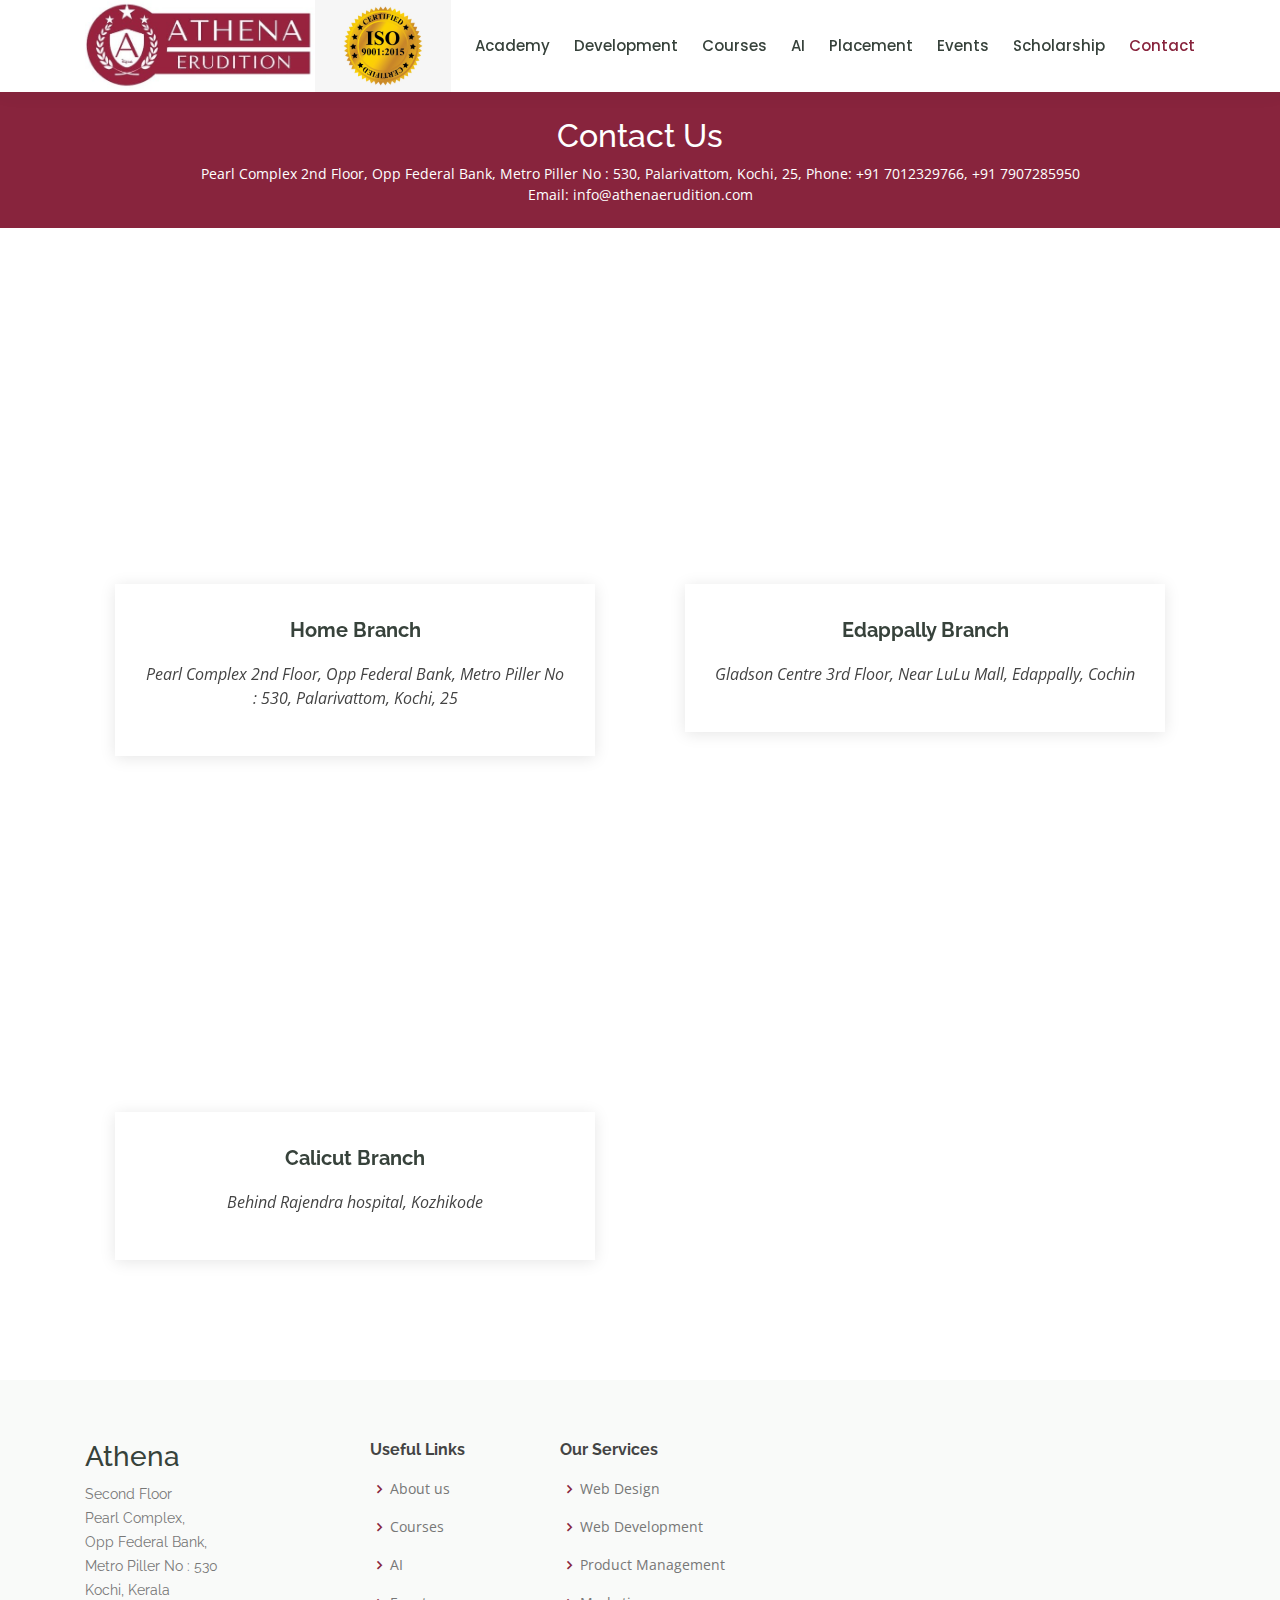
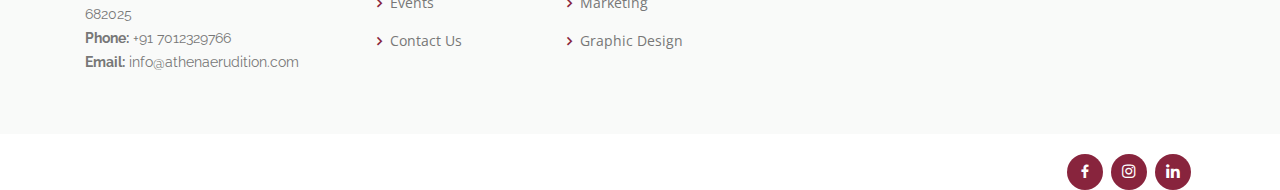
<file: contact.html>
<!DOCTYPE html>
<html lang="en">
<head>
    <meta charset="utf-8">
    <meta content="width=device-width, initial-scale=1.0" name="viewport">
    <title>Athena Erudition</title>
    <meta content="Athena Erudition is an authorized Training center in Ernakulam and Calicut. Learn Digital Marketing, Python, Logistic and Supply Chain Management, Accounting and Networking Courses From Industry Experts.. contact:- 7012329766"
          name="description">
    <meta content="Athena,Athena Erudition,Education,Training,Online Teaching,Web Development,Digital Marketing,Python Course,Accounting,python course in kerala,python course in Kochi,Best Training center In Kerala,Best Training center In Kochin,Best Training center In Ernakulam,Accounting,Tally,SAP Training in Kochi,SAP Training,Accountants Service Society,Top SAP Training Institutes in Kochi,Artificial Intelligence,Data science,Which is the best Python training institute in Kochi,Digital Marketing Courses in Ernakulam,Digital Marketing Courses in Kerala"
          name="keywords">
    <!-- Favicons -->
    <link rel="shortcut icon" href="assets/img/favicon.ico" type="image/x-icon">
    <link rel="icon" href="assets/img/favicon.ico" type="image/x-icon">
    <!-- Google Fonts -->
    <link href="https://fonts.googleapis.com/css?family=Open+Sans:300,300i,400,400i,600,600i,700,700i|Raleway:300,300i,400,400i,500,500i,600,600i,700,700i|Poppins:300,300i,400,400i,500,500i,600,600i,700,700i"
          rel="stylesheet">
    <!-- Vendor CSS Files -->
    <link href="assets/vendor/bootstrap/css/bootstrap.min.css" rel="stylesheet">
    <link href="assets/vendor/icofont/icofont.min.css" rel="stylesheet">
    <link href="assets/vendor/boxicons/css/boxicons.min.css" rel="stylesheet">
    <link href="assets/vendor/remixicon/remixicon.css" rel="stylesheet">
    <link href="assets/vendor/owl.carousel/assets/owl.carousel.min.css" rel="stylesheet">
    <link href="assets/vendor/animate.css/animate.min.css" rel="stylesheet">
    <link href="assets/vendor/aos/aos.css" rel="stylesheet">
    <link href="assets/css/style.css" rel="stylesheet">
</head>
<body>
<!-- ======= Header ======= -->
<header id="header" class="fixed-top">
    <div class="container d-flex align-items-center">
        <a href="index.html" class="logo mr-auto"><img src="assets/img/logo1.jpeg" alt="" class="img-fluid">
            <a href="index.html" class="logo mr-auto"><img src="assets/img/iso.png" alt="" class="img-fluid"></a>
        <nav class="nav-menu d-none d-lg-block">
            <ul>
                <li><a href="index.html">Academy</a></li>
                <li><a href="development.html">Development</a></li>
                <li><a href="courses.html">Courses</a></li>
                <li><a href="ai.html">AI</a></li>
                <!--                <li><a href="digital_marketing.html">Digital Marketing</a></li>-->
                <!--                <li><a href="development.html">Development</a></li>-->
                <li><a href="placement.html">Placement</a></li>
                <li><a href="events.html">Events</a></li>
                <li><a href="scholarship.html">Scholarship</a></li>
                <li class="active"><a href="">Contact</a></li>
            </ul>
        </nav>
        <!--        <a href="" class="get-started-btn">Get Started</a>-->
    </div>
</header>
<main id="main">

    <!-- ======= Breadcrumbs ======= -->
    <div class="breadcrumbs" data-aos="fade-in">
        <div class="container" style="padding-top: 14px;margin-bottom: -7px;">
            <h2>Contact Us</h2>
            <p>Pearl Complex 2nd Floor, Opp Federal Bank, Metro Piller
                No : 530, Palarivattom, Kochi, 25,
                Phone: +91 7012329766, +91 7907285950
                <br>Email: info@athenaerudition.com</p>
        </div>
    </div><!-- End Breadcrumbs -->

    <!-- ======= Contact Section ======= -->

    <section id="events" class="events">
        <div class="container" data-aos="fade-up">

            <div class="row">
                <div class="col-md-6">
                    <div class="card">
                        <div data-aos="fade-up">
                            <iframe style="border:0; width: 100%; height: 350px;"
                                    src="https://www.google.com/maps/embed?pb=!1m18!1m12!1m3!1d15715.661570880085!2d76.30024235088828!3d10.023840590132322!2m3!1f0!2f0!3f0!3m2!1i1024!2i768!4f13.1!3m3!1m2!1s0x3b080d85a04f2ead%3A0xa873073b5539c985!2sAthena%20Erudition!5e0!3m2!1sen!2sin!4v1625982905901!5m2!1sen!2sin"
                                    width="600" height="450" frameborder="0" style="border:0;" allowfullscreen=""
                                    aria-hidden="false"
                                    tabindex="0" frameborder="0" allowfullscreen></iframe>
                        </div>
                        <div class="card-body">
                            <h5 class="card-title"><a href="">Home Branch</a></h5>
                            <p class="font-italic text-center">Pearl Complex 2nd Floor, Opp Federal Bank, Metro Piller
                                No : 530, Palarivattom, Kochi, 25</p>
                            <p class="card-text"></p>
                        </div>
                    </div>

                </div>
                <div class="col-md-6">
                    <div class="card">
                        <div data-aos="fade-up">
                            <iframe style="border:0; width: 100%; height: 350px;"
                                    src="https://www.google.com/maps/embed?pb=!1m18!1m12!1m3!1d15715.661570880085!2d76.30024235088828!3d10.023840590132322!2m3!1f0!2f0!3f0!3m2!1i1024!2i768!4f13.1!3m3!1m2!1s0x3b080d85a04f2ead%3A0xa873073b5539c985!2sAthena%20Erudition!5e0!3m2!1sen!2sin!4v1625982905901!5m2!1sen!2sin"
                                    width="600" height="450" frameborder="0" style="border:0;" allowfullscreen=""
                                    aria-hidden="false"
                                    tabindex="0" frameborder="0" allowfullscreen></iframe>
                        </div>
                        <div class="card-body">
                            <h5 class="card-title"><a href="">Edappally Branch</a></h5>
                            <p class="font-italic text-center">Gladson Centre 3rd Floor, Near LuLu Mall, Edappally,
                                Cochin </p>
                            <p class="card-text"></p>
                        </div>
                    </div>

                </div>
                <div class="col-md-6">
                    <div class="card">
                        <div data-aos="fade-up">
                            <iframe style="border:0; width: 100%; height: 350px;"
                                    src="https://www.google.com/maps/embed?pb=!1m18!1m12!1m3!1d3913.2327965739787!2d75.77856381439453!3d11.244277892005076!2m3!1f0!2f0!3f0!3m2!1i1024!2i768!4f13.1!3m3!1m2!1s0x3ba6590050f36c93%3A0xbff78b1cbe8fb544!2sAthena%20Erudition%20Calicut!5e0!3m2!1sen!2sin!4v1636542551534!5m2!1sen!2sin"
                                    width="600" height="450" frameborder="0" style="border:0;" allowfullscreen=""
                                    aria-hidden="false"
                                    tabindex="0" frameborder="0" allowfullscreen></iframe>
                        </div>
                        <div class="card-body">
                            <h5 class="card-title"><a href="">Calicut Branch</a></h5>
                            <p class="font-italic text-center">Behind Rajendra hospital, Kozhikode </p>
                            <p class="card-text"></p>
                        </div>
                    </div>
                </div>
            </div>

        </div>
    </section>

</main><!-- End #main -->
<footer id="footer">
    <div class="footer-top">
        <div class="container">
            <div class="row">
                <div class="col-lg-3 col-md-6 footer-contact">
                    <h3>Athena</h3>
                    <p>
                        Second Floor <br> Pearl Complex,<br>Opp Federal Bank,<br>
                        Metro Piller
                        No : 530 <br>
                        Kochi, Kerala <br> 682025<br>
                        <strong>Phone:</strong> +91 7012329766<br>
                        <strong>Email:</strong> info@athenaerudition.com<br>
                    </p>
                </div>
                <div class="col-lg-2 col-md-6 footer-links">
                    <h4>Useful Links</h4>
                    <ul>
                        <li><i class="bx bx-chevron-right"></i> <a href="index.html">About us</a></li>
                        <li><i class="bx bx-chevron-right"></i> <a href="courses.html">Courses</a></li>
                        <li><i class="bx bx-chevron-right"></i> <a href="ai.html">AI</a></li>
                        <li><i class="bx bx-chevron-right"></i> <a href="events.html">Events</a></li>
                        <li><i class="bx bx-chevron-right"></i> <a href="contact.html">Contact Us</a></li>
                    </ul>
                </div>
                <div class="col-lg-3 col-md-6 footer-links">
                    <h4>Our Services</h4>
                    <ul>
                        <li><i class="bx bx-chevron-right"></i><a href="development.html"> Web Design</a></li>
                        <li><i class="bx bx-chevron-right"></i><a href="development.html"> Web Development</a></li>
                        <li><i class="bx bx-chevron-right"></i><a href="development.html"> Product Management</a></li>
                        <li><i class="bx bx-chevron-right"></i><a href="development.html"> Marketing</a></li>
                        <li><i class="bx bx-chevron-right"></i><a href="development.html"> Graphic Design</a></li>
                    </ul>
                </div>

                <div class="col-lg-4 col-md-6 footer-newsletter">
                    <iframe width="100%" height="100%" src="https://www.youtube.com/embed/yLNEd4J4u5M" frameborder="0"
                            allow="accelerometer; autoplay; clipboard-write; encrypted-media; gyroscope; picture-in-picture"
                            allowfullscreen></iframe>
                    <div class="social-links text-center text-md-right pt-3 pt-md-0">
                        <br><br>
                        <a href="https://www.facebook.com/Athena-Erudition-100734938556660" class="facebook"><i
                                class="bx bxl-facebook"></i></a>
                        <a href="https://www.instagram.com/athenaerudition/" class="instagram"><i
                                class="bx bxl-instagram"></i></a>
                        <a href="https://www.linkedin.com/in/athena-erudition-65293b217/" class="linkedin"><i
                                class="bx bxl-linkedin"></i></a>
                    </div>
                </div>
            </div>
        </div>
    </div>
</footer>
<!-- End Footer -->
<a href="#" class="back-to-top"><i class="bx bx-up-arrow-alt"></i></a>
<div id="preloader"></div>
<!-- Vendor JS Files -->
<script src="assets/vendor/jquery/jquery.min.js"></script>
<script src="assets/vendor/bootstrap/js/bootstrap.bundle.min.js"></script>
<script src="assets/vendor/jquery.easing/jquery.easing.min.js"></script>
<script src="assets/vendor/php-email-form/validate.js"></script>
<script src="assets/vendor/waypoints/jquery.waypoints.min.js"></script>
<script src="assets/vendor/counterup/counterup.min.js"></script>
<script src="assets/vendor/owl.carousel/owl.carousel.min.js"></script>
<script src="assets/vendor/aos/aos.js"></script>
<script src="assets/js/main.js"></script>
<!--google sheet link-->
<!--https://script.google.com/macros/s/AKfycbzUhhjXXxhbwPSY6QvcbxMobAgE5XtzaDwTu9pEhulu8UKRwS4/exec-->
</body>
</html>
</html>
</file>
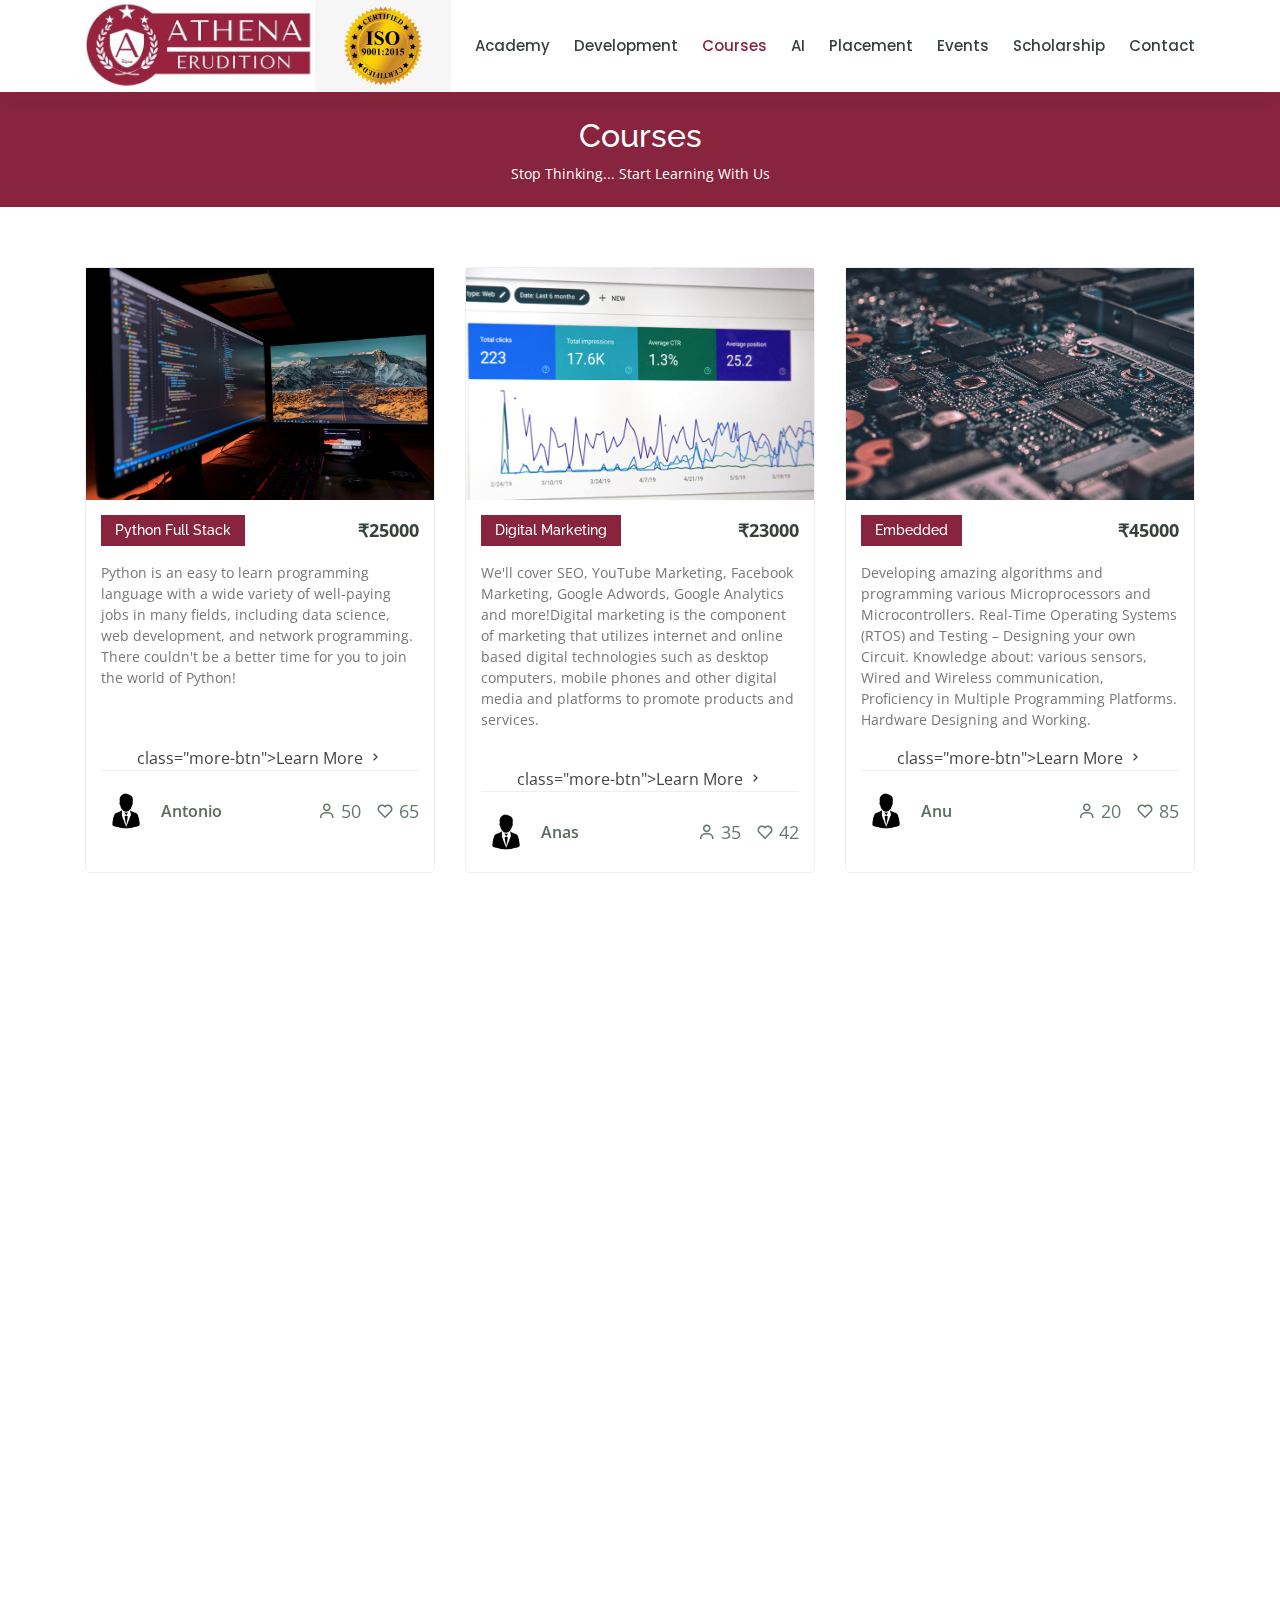
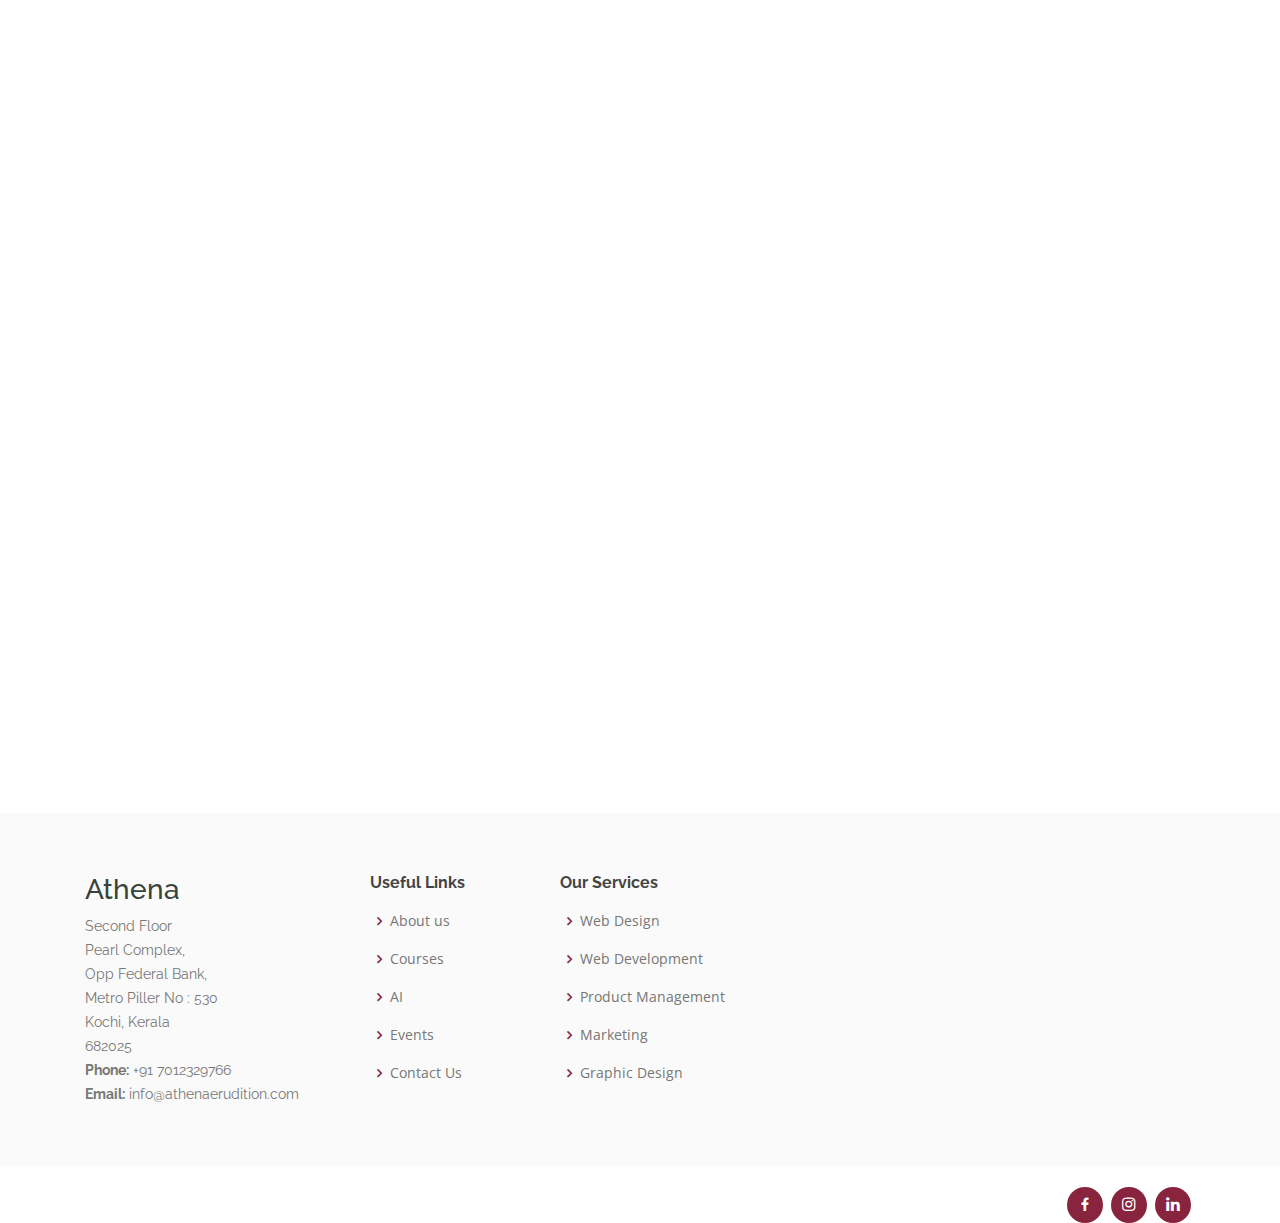
<file: courses.html>
<!DOCTYPE html>
<html lang="en">
<head>
    <meta charset="utf-8">
    <meta content="width=device-width, initial-scale=1.0" name="viewport">
    <title>Athena Erudition</title>
    <meta content="Athena Erudition is an authorized Training center in Ernakulam and Calicut. Learn Digital Marketing, Python, Logistic and Supply Chain Management, Accounting and Networking Courses From Industry Experts.. contact:- 7012329766"
          name="description">
    <meta content="Athena,Athena Erudition,Education,Training,Online Teaching,Web Development,Digital Marketing,Python Course,Accounting,python course in kerala,python course in Kochi,Best Training center In Kerala,Best Training center In Kochin,Best Training center In Ernakulam,Accounting,Tally,SAP Training in Kochi,SAP Training,Accountants Service Society,Top SAP Training Institutes in Kochi,Artificial Intelligence,Data science,Which is the best Python training institute in Kochi,Digital Marketing Courses in Ernakulam,Digital Marketing Courses in Kerala"
          name="keywords">
    <!-- Favicons -->
    <link rel="shortcut icon" href="assets/img/favicon.ico" type="image/x-icon">
    <link rel="icon" href="assets/img/favicon.ico" type="image/x-icon">
    <!-- Google Fonts -->
    <link href="https://fonts.googleapis.com/css?family=Open+Sans:300,300i,400,400i,600,600i,700,700i|Raleway:300,300i,400,400i,500,500i,600,600i,700,700i|Poppins:300,300i,400,400i,500,500i,600,600i,700,700i"
          rel="stylesheet">
    <!-- Vendor CSS Files -->
    <link href="assets/vendor/bootstrap/css/bootstrap.min.css" rel="stylesheet">
    <link href="assets/vendor/icofont/icofont.min.css" rel="stylesheet">
    <link href="assets/vendor/boxicons/css/boxicons.min.css" rel="stylesheet">
    <link href="assets/vendor/remixicon/remixicon.css" rel="stylesheet">
    <link href="assets/vendor/owl.carousel/assets/owl.carousel.min.css" rel="stylesheet">
    <link href="assets/vendor/animate.css/animate.min.css" rel="stylesheet">
    <link href="assets/vendor/aos/aos.css" rel="stylesheet">
    <link href="assets/css/style.css" rel="stylesheet">
</head>
<body>
<!-- ======= Header ======= -->
<header id="header" class="fixed-top">
    <div class="container d-flex align-items-center">
        <a href="index.html" class="logo mr-auto"><img src="assets/img/logo1.jpeg" alt="" class="img-fluid"></a>
        <a href="index.html" class="logo mr-auto"><img src="assets/img/iso.png" alt="" class="img-fluid"></a>
        <nav class="nav-menu d-none d-lg-block">
            <ul>
                <li><a href="index.html">Academy</a></li>
                <li><a href="development.html">Development</a></li>
                <li class="active"><a href="courses.html">Courses</a></li>
                <li><a href="ai.html">AI</a></li>
                <!--                <li><a href="digital_marketing.html">Digital Marketing</a></li>-->
                <!--                <li><a href="development.html">Development</a></li>-->
                <li><a href="placement.html">Placement</a></li>
                <li><a href="events.html">Events</a></li>
                <li><a href="scholarship.html">Scholarship</a></li>
                <li><a href="contact.html">Contact</a></li>
            </ul>
        </nav>
        <!--        <a href="" class="get-started-btn">Get Started</a>-->
    </div>
</header>
<!-- ======= Hero Section ======= -->
<main id="main" data-aos="fade-in">

    <!-- ======= Breadcrumbs ======= -->
    <div class="breadcrumbs">
        <div class="container" style="padding-top: 14px;margin-bottom: -7px;">
            <h2>Courses</h2>
            <p>Stop Thinking... Start Learning With Us</p>
        </div>
    </div><!-- End Breadcrumbs -->

    <!-- ======= Courses Section ======= -->
    <section id="courses0" class="courses">
        <div class="container" data-aos="fade-up">

            <div class="row" data-aos="zoom-in" data-aos-delay="100">

                <div class="col-lg-4 col-md-6 d-flex align-items-stretch">
                    <div class="course-item">
                        <img src="assets/img/a3.jpeg" class="img-fluid" alt="...">
                        <div class="course-content">
                            <div class="d-flex justify-content-between align-items-center mb-3">
                                <h4>Python Full Stack</h4>
                                <p class="price"><span>&#8377;</span>25000</p>
                            </div>
                            <p>Python is an easy to learn programming language with a wide variety of well-paying jobs
                                in many fields, including data science, web development, and network programming. There
                                couldn't be a better time for you to join the
                                world of Python!<br><br><br></p>
                            <div class="text-center">
<!--                                <a href="https://www.canva.com/design/DAEW7B9cG60/-WIOeDL8AzC9v9Q7oKFmtw/view?website#2"-->
                                   class="more-btn">Learn More <i
                                        class="bx bx-chevron-right"></i></a>
                            </div>
                            <div class="trainer d-flex justify-content-between align-items-center">
                                <div class="trainer-profile d-flex align-items-center">
                                    <img src="assets/img/trainers/p1.jpg" class="img-fluid" alt="">
                                    <span>Antonio</span>
                                </div>
                                <div class="trainer-rank d-flex align-items-center">
                                    <i class="bx bx-user"></i>&nbsp;50
                                    &nbsp;&nbsp;
                                    <i class="bx bx-heart"></i>&nbsp;65
                                </div>
                            </div>
                        </div>
                    </div>
                </div> <!-- End Course Item-->

                <div class="col-lg-4 col-md-6 d-flex align-items-stretch mt-4 mt-md-0">
                    <div class="course-item">
                        <img src="assets/img/course-2.jpg" class="img-fluid" alt="...">
                        <div class="course-content">
                            <div class="d-flex justify-content-between align-items-center mb-3">
                                <h4>Digital Marketing</h4>
                                <p class="price"><span>&#8377;</span>23000</p>
                            </div>
                            <p>We'll cover SEO, YouTube Marketing, Facebook Marketing, Google Adwords, Google Analytics
                                and more!Digital marketing is the component of marketing that utilizes internet and
                                online based digital technologies such as desktop
                                computers, mobile phones and other digital media and platforms to promote products and
                                services. <br><br></p>
                            <div class="text-center">
<!--                                <a href="https://www.canva.com/design/DAEXIkTT1rk/XsTHKvuPovrNPLcmEiUZxA/view?website#2"-->
                                   class="more-btn">Learn More <i
                                        class="bx bx-chevron-right"></i></a>
                            </div>
                            <div class="trainer d-flex justify-content-between align-items-center">
                                <div class="trainer-profile d-flex align-items-center">
                                    <img src="assets/img/trainers/p1.jpg" class="img-fluid" alt="">
                                    <span>Anas</span>
                                </div>
                                <div class="trainer-rank d-flex align-items-center">
                                    <i class="bx bx-user"></i>&nbsp;35
                                    &nbsp;&nbsp;
                                    <i class="bx bx-heart"></i>&nbsp;42
                                </div>
                            </div>
                        </div>
                    </div>
                </div> <!-- End Course Item-->

                <div class="col-lg-4 col-md-6 d-flex align-items-stretch mt-4 mt-lg-0">
                    <div class="course-item">
                        <img src="assets/img/a4.jpeg" class="img-fluid" alt="...">
                        <div class="course-content">
                            <div class="d-flex justify-content-between align-items-center mb-3">
                                <h4>Embedded</h4>
                                <p class="price"><span>&#8377;</span>45000</p>
                            </div>

                            <p>Developing amazing algorithms and programming various Microprocessors and
                                Microcontrollers. Real-Time Operating Systems (RTOS) and Testing – Designing your own
                                Circuit. Knowledge about: various sensors, Wired and Wireless communication, Proficiency
                                in Multiple Programming Platforms. Hardware Designing and Working.</p>
                            <div class="text-center">
<!--                                <a href="https://www.canva.com/design/DAEXIgG21vo/9FqgP_oX7SC5GY5ELzjoZw/view?website#2"-->
                                   class="more-btn">Learn More <i
                                        class="bx bx-chevron-right"></i></a>
                            </div>
                            <div class="trainer d-flex justify-content-between align-items-center">
                                <div class="trainer-profile d-flex align-items-center">
                                    <img src="assets/img/trainers/p1.jpg" class="img-fluid" alt="">
                                    <span>Anu</span>
                                </div>
                                <div class="trainer-rank d-flex align-items-center">
                                    <i class="bx bx-user"></i>&nbsp;20
                                    &nbsp;&nbsp;
                                    <i class="bx bx-heart"></i>&nbsp;85
                                </div>
                            </div>
                        </div>
                    </div>
                </div> <!-- End Course Item-->

            </div>

        </div>
    </section>
    <section id="courses1" class="courses">
        <div class="container" data-aos="fade-up">

            <div class="row" data-aos="zoom-in" data-aos-delay="100">

                <div class="col-lg-4 col-md-6 d-flex align-items-stretch">
                    <div class="course-item">
                        <img src="assets/img/m1.jpg" class="img-fluid" alt="...">
                        <div class="course-content">
                            <div class="d-flex justify-content-between align-items-center mb-3">
                                <h4>Medical Cording</h4>
                                <p class="price"><span>&#8377;</span>27000</p>
                            </div>
                            <p>medical coding courses at Athena teach the essentials of medical coding, train students
                                for
                                certification, and help newly certified coding specialists establish their careers in a
                                financially rewarding field.!<br><br><br></p>
                            <div class="text-center">
                                <a href=""
                                   class="more-btn">Learn More <i
                                        class="bx bx-chevron-right"></i></a>
                            </div>
                            <div class="trainer d-flex justify-content-between align-items-center">
                                <div class="trainer-profile d-flex align-items-center">
                                    <img src="assets/img/trainers/p1.jpg" class="img-fluid" alt="">
                                    <span>Antonio</span>
                                </div>
                                <div class="trainer-rank d-flex align-items-center">
                                    <i class="bx bx-user"></i>&nbsp;50
                                    &nbsp;&nbsp;
                                    <i class="bx bx-heart"></i>&nbsp;65
                                </div>
                            </div>
                        </div>
                    </div>
                </div> <!-- End Course Item-->

                <div class="col-lg-4 col-md-6 d-flex align-items-stretch mt-4 mt-md-0">
                    <div class="course-item">
                        <img src="assets/img/l1.jpg" class="img-fluid" alt="...">
                        <div class="course-content">
                            <div class="d-flex justify-content-between align-items-center mb-3">
                                <h4>Logistics ans SCM</h4>
                                <p class="price"><span>&#8377;</span>45000</p>
                            </div>
                            <p>professionals in logistics and supply chain management are of prime importance even in
                                large corporations. They make sure that goods and services get into the hands of
                                consumers. Jobs in the field of logistics and supply chain management include logistics
                                manager, integrated programs director, supply chain director, inventory manager, supply
                                chain planning manager, and other specified careers. <br><br></p>
                            <div class="text-center">
                                <a href=""
                                   class="more-btn">Learn More <i
                                        class="bx bx-chevron-right"></i></a>
                            </div>
                            <div class="trainer d-flex justify-content-between align-items-center">
                                <div class="trainer-profile d-flex align-items-center">
                                    <img src="assets/img/trainers/p1.jpg" class="img-fluid" alt="">
                                    <span>Anoop</span>
                                </div>
                                <div class="trainer-rank d-flex align-items-center">
                                    <i class="bx bx-user"></i>&nbsp;35
                                    &nbsp;&nbsp;
                                    <i class="bx bx-heart"></i>&nbsp;42
                                </div>
                            </div>
                        </div>
                    </div>
                </div> <!-- End Course Item-->

                <div class="col-lg-4 col-md-6 d-flex align-items-stretch mt-4 mt-lg-0">
                    <div class="course-item">
                        <img src="assets/img/a4.jpeg" class="img-fluid" alt="...">
                        <div class="course-content">
                            <div class="d-flex justify-content-between align-items-center mb-3">
                                <h4>Ethical Hacking</h4>
                                <p class="price"><span>&#8377;</span>25000</p>
                            </div>

                            <p>We will helping you gain expertise and knowledge in Cyber Security. This advanced
                                certification program has been designed to help professionals learn the skills and
                                techniques needed for excelling in their career in Cyber Security</p>
                            <div class="text-center">
                                <a href=""
                                   class="more-btn">Learn More <i
                                        class="bx bx-chevron-right"></i></a>
                            </div>
                            <div class="trainer d-flex justify-content-between align-items-center">
                                <div class="trainer-profile d-flex align-items-center">
                                    <img src="assets/img/trainers/p1.jpg" class="img-fluid" alt="">
                                    <span>Anu</span>
                                </div>
                                <div class="trainer-rank d-flex align-items-center">
                                    <i class="bx bx-user"></i>&nbsp;20
                                    &nbsp;&nbsp;
                                    <i class="bx bx-heart"></i>&nbsp;85
                                </div>
                            </div>
                        </div>
                    </div>
                </div> <!-- End Course Item-->

            </div>

        </div>
    </section>
    <section id="courses2" class="courses">
        <div class="container" data-aos="fade-up">

            <div class="row" data-aos="zoom-in" data-aos-delay="100">

                <div class="col-lg-4 col-md-6 d-flex align-items-stretch">
                    <div class="course-item">
                        <img src="assets/img/ai1.jpg" class="img-fluid" alt="...">
                        <div class="course-content">
                            <div class="d-flex justify-content-between align-items-center mb-3">
                                <h4>Artificial Intelligence</h4>
                                <p class="price"><span>&#8377;</span>35000</p>
                            </div>
                            <p>The field of Artificial Intelligence (AI systems) and machine learning algorithms
                                encompasses computer science, natural language processing, python code, math,
                                psychology, neuroscience, data science, machine learning and many other disciplines.
                                Go further with courses in Data Science, Robotics and Machine Intelligence<br></p>
                            <div class="trainer d-flex justify-content-between align-items-center">
                                <div class="trainer-profile d-flex align-items-center">
                                    <img src="assets/img/trainers/p1.jpg" class="img-fluid" alt="">
                                    <span>Akhil</span>
                                </div>
                                <div class="trainer-rank d-flex align-items-center">
                                    <i class="bx bx-user"></i>&nbsp;50
                                    &nbsp;&nbsp;
                                    <i class="bx bx-heart"></i>&nbsp;65
                                </div>
                            </div>
                        </div>
                    </div>
                </div> <!-- End Course Item-->

                <div class="col-lg-4 col-md-6 d-flex align-items-stretch mt-4 mt-md-0">
                    <div class="course-item">
                        <img src="assets/img/ds.jpg" class="img-fluid" alt="...">
                        <div class="course-content">
                            <div class="d-flex justify-content-between align-items-center mb-3">
                                <h4>Data Science</h4>
                                <p class="price"><span>&#8377;</span>35000</p>
                            </div>
                            <p>Data science can be defined as a blend of mathematics, business acumen, tools, algorithms
                                and machine learning techniques, all of which help us in finding out the hidden insights
                                or patterns from raw data which can be of major use in the formation of big business
                                decisions.</p>
                            <div class="trainer d-flex justify-content-between align-items-center">
                                <div class="trainer-profile d-flex align-items-center">
                                    <img src="assets/img/trainers/p1.jpg" class="img-fluid" alt="">
                                    <span>Augustine</span>
                                </div>
                                <div class="trainer-rank d-flex align-items-center">
                                    <i class="bx bx-user"></i>&nbsp;35
                                    &nbsp;&nbsp;
                                    <i class="bx bx-heart"></i>&nbsp;42
                                </div>
                            </div>
                        </div>
                    </div>
                </div> <!-- End Course Item-->

                <div class="col-lg-4 col-md-6 d-flex align-items-stretch mt-4 mt-lg-0">
                    <div class="course-item">
                        <img src="assets/img/ac1.jpeg" class="img-fluid" alt="...">
                        <div class="course-content">
                            <div class="d-flex justify-content-between align-items-center mb-3">
                                <h4>Accounting</h4>
                                <p class="price"><span>&#8377;</span>22000</p>
                            </div>

                            <p>SAP&Tally are essential accounting software has been known for its best in financial
                                applications and accounting systems. Tally has been greatly used in calculating monetary
                                terms, accountancy, tax and GST calculations. <br><br><br></p>
                            <div class="trainer d-flex justify-content-between align-items-center">
                                <div class="trainer-profile d-flex align-items-center">
                                    <img src="assets/img/trainers/p1.jpg" class="img-fluid" alt="">
                                    <span>Ananthu</span>
                                </div>
                                <div class="trainer-rank d-flex align-items-center">
                                    <i class="bx bx-user"></i>&nbsp;20
                                    &nbsp;&nbsp;
                                    <i class="bx bx-heart"></i>&nbsp;85
                                </div>
                            </div>
                        </div>
                    </div>
                </div> <!-- End Course Item-->

            </div>

        </div>
    </section>
    <!-- End Courses Section -->

</main><!-- End #main -->
<footer id="footer">
    <div class="footer-top">
        <div class="container">
            <div class="row">
                <div class="col-lg-3 col-md-6 footer-contact">
                    <h3>Athena</h3>
                    <p>
                        Second Floor <br> Pearl Complex,<br>Opp Federal Bank,<br>
                        Metro Piller
                        No : 530 <br>
                        Kochi, Kerala <br> 682025<br>
                        <strong>Phone:</strong> +91 7012329766<br>
                        <strong>Email:</strong> info@athenaerudition.com<br>
                    </p>
                </div>
                <div class="col-lg-2 col-md-6 footer-links">
                    <h4>Useful Links</h4>
                    <ul>
                        <li><i class="bx bx-chevron-right"></i> <a href="index.html">About us</a></li>
                        <li><i class="bx bx-chevron-right"></i> <a href="courses.html">Courses</a></li>
                        <li><i class="bx bx-chevron-right"></i> <a href="ai.html">AI</a></li>
                        <li><i class="bx bx-chevron-right"></i> <a href="events.html">Events</a></li>
                        <li><i class="bx bx-chevron-right"></i> <a href="contact.html">Contact Us</a></li>
                    </ul>
                </div>
                <div class="col-lg-3 col-md-6 footer-links">
                    <h4>Our Services</h4>
                    <ul>
                        <li><i class="bx bx-chevron-right"></i><a href="development.html"> Web Design</a></li>
                        <li><i class="bx bx-chevron-right"></i><a href="development.html"> Web Development</a></li>
                        <li><i class="bx bx-chevron-right"></i><a href="development.html"> Product Management</a></li>
                        <li><i class="bx bx-chevron-right"></i><a href="development.html"> Marketing</a></li>
                        <li><i class="bx bx-chevron-right"></i><a href="development.html"> Graphic Design</a></li>
                    </ul>
                </div>

                <div class="col-lg-4 col-md-6 footer-newsletter">
                    <iframe width="100%" height="100%" src="https://www.youtube.com/embed/yLNEd4J4u5M" frameborder="0"
                            allow="accelerometer; autoplay; clipboard-write; encrypted-media; gyroscope; picture-in-picture"
                            allowfullscreen></iframe>
                    <div class="social-links text-center text-md-right pt-3 pt-md-0">
                        <br><br>
                        <a href="https://www.facebook.com/Athena-Erudition-100734938556660" class="facebook"><i
                                class="bx bxl-facebook"></i></a>
                        <a href="https://www.instagram.com/athenaerudition/" class="instagram"><i
                                class="bx bxl-instagram"></i></a>
                        <a href="#" class="linkedin"><i class="bx bxl-linkedin"></i></a>
                    </div>
                </div>
            </div>
        </div>
    </div>
</footer>
<!-- End Footer -->
<a href="#" class="back-to-top"><i class="bx bx-up-arrow-alt"></i></a>
<div id="preloader"></div>
<!-- Vendor JS Files -->
<script src="assets/vendor/jquery/jquery.min.js"></script>
<script src="assets/vendor/bootstrap/js/bootstrap.bundle.min.js"></script>
<script src="assets/vendor/jquery.easing/jquery.easing.min.js"></script>
<script src="assets/vendor/php-email-form/validate.js"></script>
<script src="assets/vendor/waypoints/jquery.waypoints.min.js"></script>
<script src="assets/vendor/counterup/counterup.min.js"></script>
<script src="assets/vendor/owl.carousel/owl.carousel.min.js"></script>
<script src="assets/vendor/aos/aos.js"></script>
<script src="assets/js/main.js"></script>
</body>
</html>
</html>
</file>
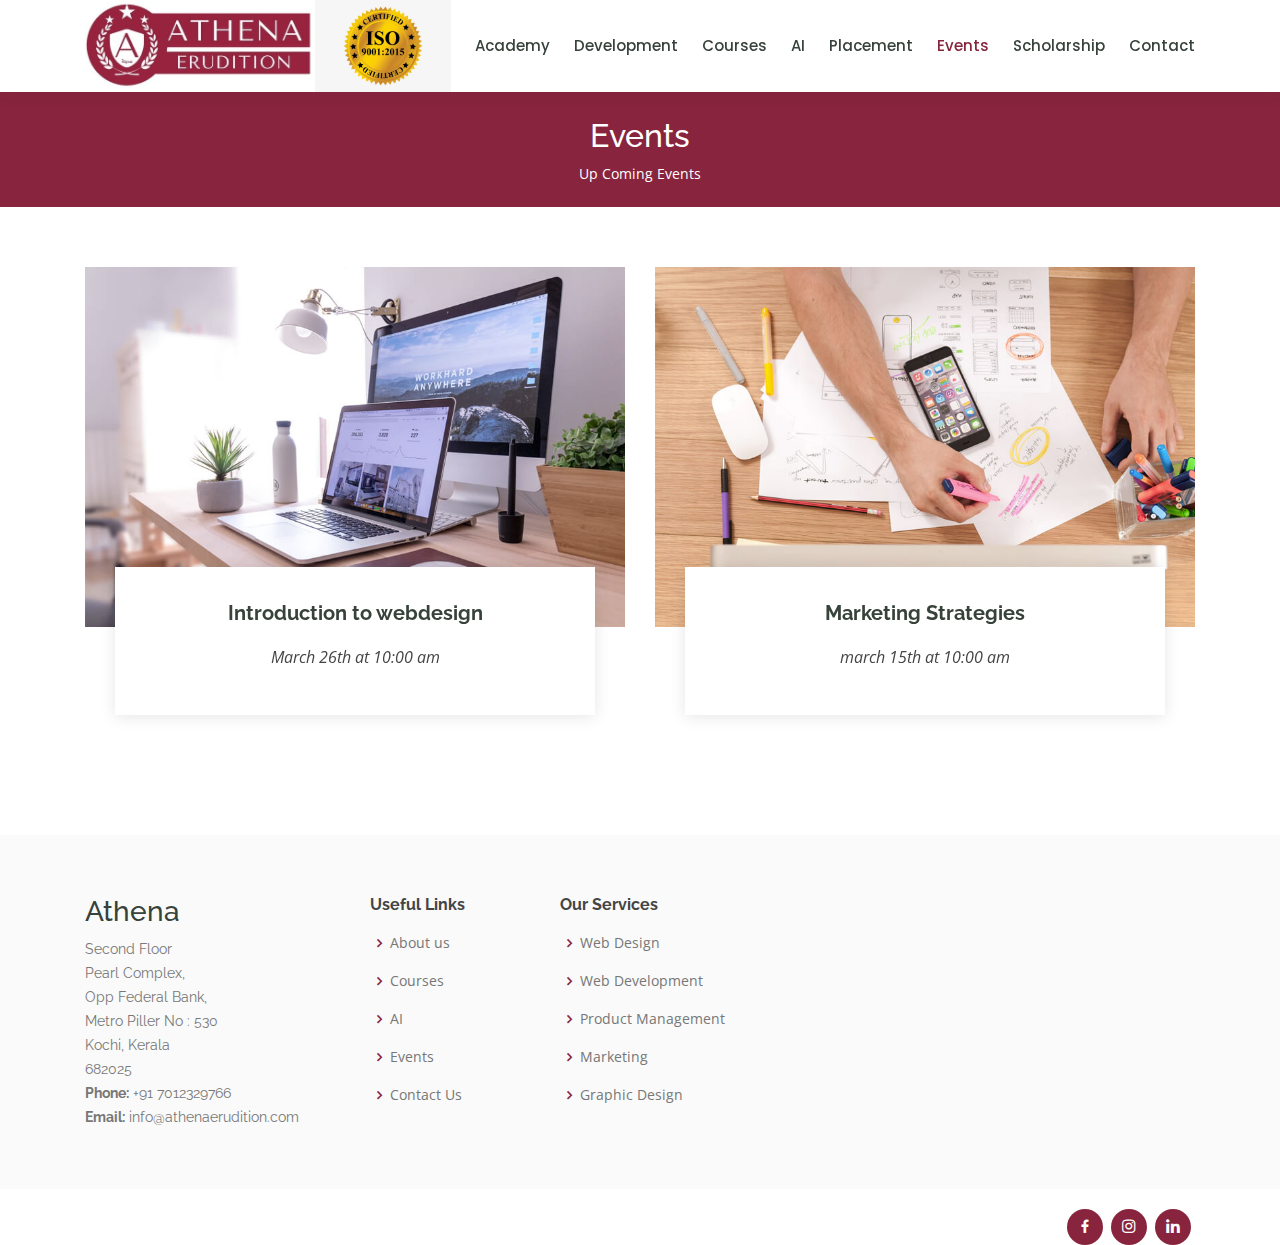
<file: events.html>
<!DOCTYPE html>
<html lang="en">
<head>
    <meta charset="utf-8">
    <meta content="width=device-width, initial-scale=1.0" name="viewport">
    <title>Athena Erudition</title>
    <meta content="learn Digital Marketing ,Python and Embedded From Industry Experts,Athena Erudition,Software Development" name="description">
    <meta content="Athena,Athena Erudition,Education,Training,Online Teaching,Web Development,Digital Marketing,Python Course,Accounting,python course in kerala,python course in Kochi,Best Training center In Kerala,Best Training center In Kochin,Best Training center In Ernakulam,Accounting,Tally,SAP Training in Kochi,SAP Training,Accountants Service Society,Top SAP Training Institutes in Kochi,Artificial Intelligence,Data science,Which is the best Python training institute in Kochi,Digital Marketing Courses in Ernakulam,Digital Marketing Courses in Kerala"
          name="keywords">
    <!-- Favicons -->
    <link rel="shortcut icon" href="assets/img/favicon.ico" type="image/x-icon">
    <link rel="icon" href="assets/img/favicon.ico" type="image/x-icon">
    <!-- Google Fonts -->
    <link href="https://fonts.googleapis.com/css?family=Open+Sans:300,300i,400,400i,600,600i,700,700i|Raleway:300,300i,400,400i,500,500i,600,600i,700,700i|Poppins:300,300i,400,400i,500,500i,600,600i,700,700i"
          rel="stylesheet">
    <!-- Vendor CSS Files -->
    <link href="assets/vendor/bootstrap/css/bootstrap.min.css" rel="stylesheet">
    <link href="assets/vendor/icofont/icofont.min.css" rel="stylesheet">
    <link href="assets/vendor/boxicons/css/boxicons.min.css" rel="stylesheet">
    <link href="assets/vendor/remixicon/remixicon.css" rel="stylesheet">
    <link href="assets/vendor/owl.carousel/assets/owl.carousel.min.css" rel="stylesheet">
    <link href="assets/vendor/animate.css/animate.min.css" rel="stylesheet">
    <link href="assets/vendor/aos/aos.css" rel="stylesheet">
    <link href="assets/css/style.css" rel="stylesheet">
</head>
<body>
<!-- ======= Header ======= -->
<header id="header" class="fixed-top">
    <div class="container d-flex align-items-center">
        <a href="index.html" class="logo mr-auto"><img src="assets/img/logo1.jpeg" alt="" class="img-fluid"></a>
        <a href="index.html" class="logo mr-auto"><img src="assets/img/iso.png" alt="" class="img-fluid"></a>
        <nav class="nav-menu d-none d-lg-block">
            <ul>
                <li><a href="index.html">Academy</a></li>
                <li><a href="development.html">Development</a></li>
                <li><a href="courses.html">Courses</a></li>
                <li><a href="ai.html">AI</a></li>
<!--                <li><a href="digital_marketing.html">Digital Marketing</a></li>-->
<!--                <li><a href="development.html">Development</a></li>-->
                <li><a href="placement.html">Placement</a></li>
                <li class="active"><a href="events.html">Events</a></li>
                <li><a href="scholarship.html">Scholarship</a></li>
                <li><a href="contact.html">Contact</a></li>
            </ul>
        </nav>
        <!--        <a href="" class="get-started-btn">Get Started</a>-->
    </div>
</header>

 <main id="main">

    <!-- ======= Breadcrumbs ======= -->
    <div class="breadcrumbs" data-aos="fade-in" >
      <div class="container" style="padding-top: 14px;margin-bottom: -7px;">
        <h2>Events</h2>
        <p>Up Coming Events  </p>
      </div>
    </div><!-- End Breadcrumbs -->

    <!-- ======= Events Section ======= -->
    <section id="events" class="events">
      <div class="container" data-aos="fade-up">

        <div class="row">
          <div class="col-md-6 d-flex align-items-stretch">
            <div class="card">
              <div class="card-img">
                <img src="assets/img/events-1.jpg" alt="...">
              </div>
              <div class="card-body">
                <h5 class="card-title"><a href="">Introduction to webdesign</a></h5>
                <p class="font-italic text-center">March 26th at 10:00 am</p>
                <p class="card-text"></p>
              </div>
            </div>
          </div>
          <div class="col-md-6 d-flex align-items-stretch">
            <div class="card">
              <div class="card-img">
                <img src="assets/img/events-2.jpg" alt="...">
              </div>
              <div class="card-body">
                <h5 class="card-title"><a href="">Marketing Strategies</a></h5>
                <p class="font-italic text-center">march 15th at 10:00 am</p>
                <p class="card-text"></p>
              </div>
            </div>

          </div>
        </div>

      </div>
    </section><!-- End Events Section -->

  </main><!-- End #main -->
<footer id="footer">
    <div class="footer-top">
        <div class="container">
            <div class="row">
                <div class="col-lg-3 col-md-6 footer-contact">
                    <h3>Athena</h3>
                    <p>
                        Second Floor <br> Pearl Complex,<br>Opp Federal Bank,<br>
                        Metro Piller
                        No : 530 <br>
                        Kochi, Kerala <br> 682025<br>
                        <strong>Phone:</strong> +91 7012329766<br>
                        <strong>Email:</strong> info@athenaerudition.com<br>
                    </p>
                </div>
                <div class="col-lg-2 col-md-6 footer-links">
                    <h4>Useful Links</h4>
                    <ul>
                        <li><i class="bx bx-chevron-right"></i> <a href="index.html">About us</a></li>
                        <li><i class="bx bx-chevron-right"></i> <a href="courses.html">Courses</a></li>
                        <li><i class="bx bx-chevron-right"></i> <a href="ai.html">AI</a></li>
                        <li><i class="bx bx-chevron-right"></i> <a href="events.html">Events</a></li>
                        <li><i class="bx bx-chevron-right"></i> <a href="contact.html">Contact Us</a></li>
                    </ul>
                </div>
                <div class="col-lg-3 col-md-6 footer-links">
                    <h4>Our Services</h4>
                    <ul>
                        <li><i class="bx bx-chevron-right"></i><a href="development.html"> Web Design</a></li>
                        <li><i class="bx bx-chevron-right"></i><a href="development.html"> Web Development</a></li>
                        <li><i class="bx bx-chevron-right"></i><a href="development.html"> Product Management</a></li>
                        <li><i class="bx bx-chevron-right"></i><a href="development.html"> Marketing</a></li>
                        <li><i class="bx bx-chevron-right"></i><a href="development.html"> Graphic Design</a></li>
                    </ul>
                </div>

                <div class="col-lg-4 col-md-6 footer-newsletter">
                    <iframe width="100%" height="100%" src="https://www.youtube.com/embed/yLNEd4J4u5M" frameborder="0"
                            allow="accelerometer; autoplay; clipboard-write; encrypted-media; gyroscope; picture-in-picture"
                            allowfullscreen></iframe>
                    <div class="social-links text-center text-md-right pt-3 pt-md-0">
                        <br><br>
                        <a href="https://www.facebook.com/Athena-Erudition-100734938556660" class="facebook"><i
                                class="bx bxl-facebook"></i></a>
                        <a href="https://www.instagram.com/athenaerudition/" class="instagram"><i
                                class="bx bxl-instagram"></i></a>
                        <a href="#" class="linkedin"><i class="bx bxl-linkedin"></i></a>
                    </div>
                </div>
            </div>
        </div>
    </div>
</footer>
<!-- End Footer -->
<a href="#" class="back-to-top"><i class="bx bx-up-arrow-alt"></i></a>
<div id="preloader"></div>
<!-- Vendor JS Files -->
<script src="assets/vendor/jquery/jquery.min.js"></script>
<script src="assets/vendor/bootstrap/js/bootstrap.bundle.min.js"></script>
<script src="assets/vendor/jquery.easing/jquery.easing.min.js"></script>
<script src="assets/vendor/php-email-form/validate.js"></script>
<script src="assets/vendor/waypoints/jquery.waypoints.min.js"></script>
<script src="assets/vendor/counterup/counterup.min.js"></script>
<script src="assets/vendor/owl.carousel/owl.carousel.min.js"></script>
<script src="assets/vendor/aos/aos.js"></script>
<script src="assets/js/main.js"></script>
</body>
</html>
</html>
</file>
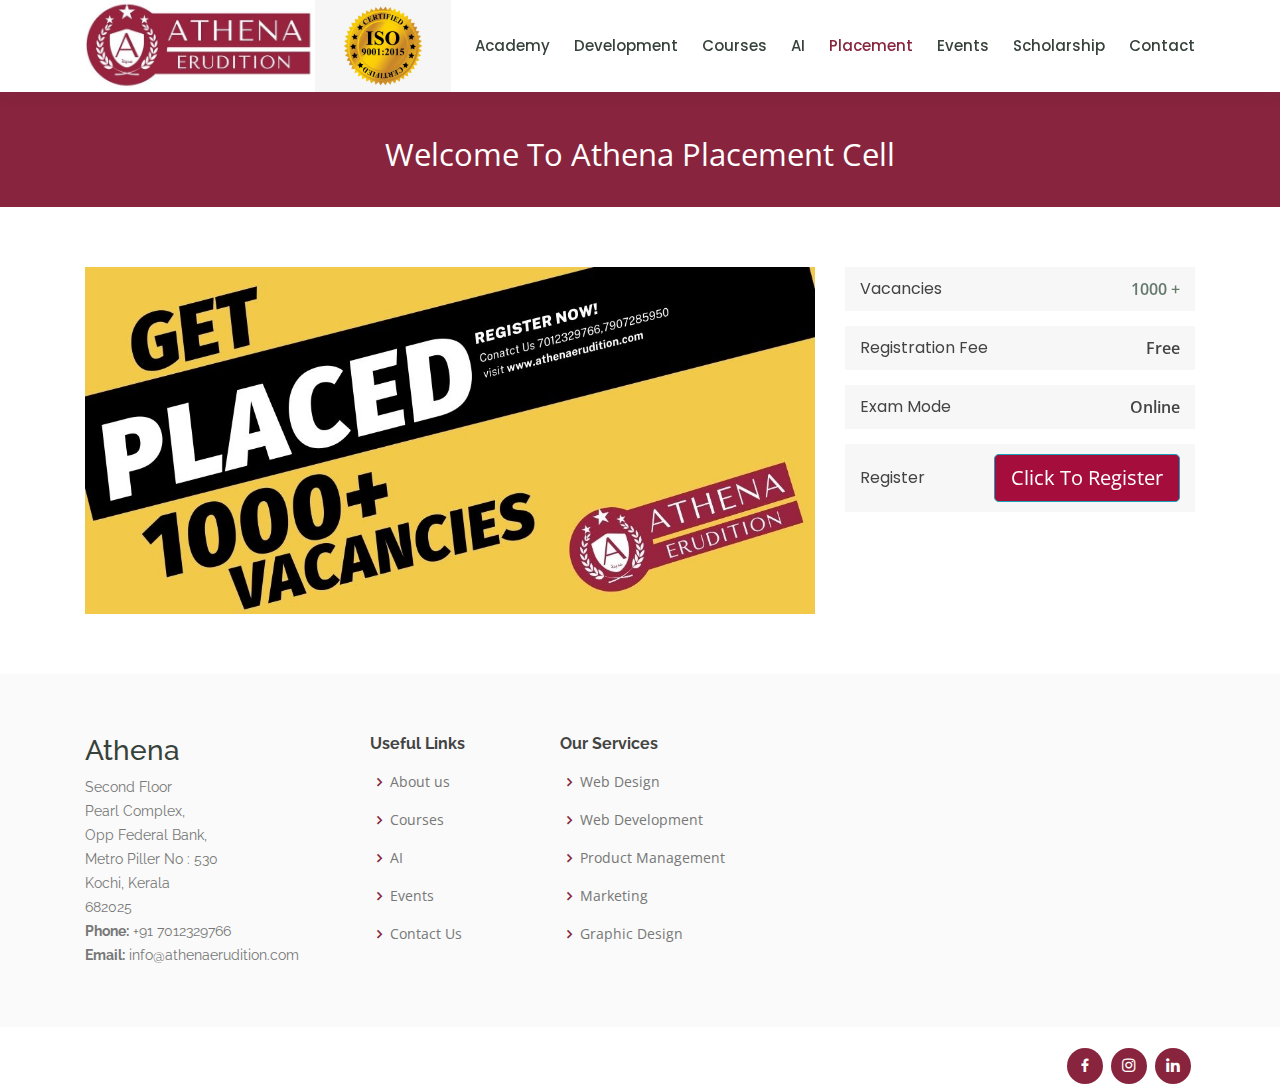
<file: placement.html>
<!DOCTYPE html>
<html lang="en">
<head>
    <meta charset="utf-8">
    <meta content="width=device-width, initial-scale=1.0" name="viewport">
    <title>Athena Erudition</title>
    <meta content="Athena Erudition is an authorized Training center in Ernakulam and Calicut. Learn Digital Marketing, Python, Logistic and Supply Chain Management, Accounting and Networking Courses From Industry Experts.. contact:- 7012329766"
          name="description">
    <meta content="Athena,Athena Erudition,Education,Training,Online Teaching,Web Development,Digital Marketing,Python Course,Accounting,python course in kerala,python course in Kochi,Best Training center In Kerala,Best Training center In Kochin,Best Training center In Ernakulam,Accounting,Tally,SAP Training in Kochi,SAP Training,Accountants Service Society,Top SAP Training Institutes in Kochi,Artificial Intelligence,Data science,Which is the best Python training institute in Kochi,Digital Marketing Courses in Ernakulam,Digital Marketing Courses in Kerala"
          name="keywords">
    <!-- Favicons -->
    <link rel="shortcut icon" href="assets/img/favicon.ico" type="image/x-icon">
    <link rel="icon" href="assets/img/favicon.ico" type="image/x-icon">
    <!-- Google Fonts -->
    <link href="https://fonts.googleapis.com/css?family=Open+Sans:300,300i,400,400i,600,600i,700,700i|Raleway:300,300i,400,400i,500,500i,600,600i,700,700i|Poppins:300,300i,400,400i,500,500i,600,600i,700,700i"
          rel="stylesheet">
    <!-- Vendor CSS Files -->
    <link href="assets/vendor/bootstrap/css/bootstrap.min.css" rel="stylesheet">
    <link href="assets/vendor/icofont/icofont.min.css" rel="stylesheet">
    <link href="assets/vendor/boxicons/css/boxicons.min.css" rel="stylesheet">
    <link href="assets/vendor/remixicon/remixicon.css" rel="stylesheet">
    <link href="assets/vendor/owl.carousel/assets/owl.carousel.min.css" rel="stylesheet">
    <link href="assets/vendor/animate.css/animate.min.css" rel="stylesheet">
    <link href="assets/vendor/aos/aos.css" rel="stylesheet">
    <link href="assets/css/style.css" rel="stylesheet">

    <style>
        .loader {
          border: 16px solid #ffffff;
          border-radius: 50%;
          border-top: 7px solid #ffffff;
          border-right: 7px solid #6b1d34;
          border-bottom: 7px solid #ffffff;
          border-left: 7px solid #6b1d34;
          width: 40px;
          height: 40px;
          -webkit-animation: spin 2s linear infinite;
          animation: spin 2s linear infinite;
        }

        @-webkit-keyframes spin {
          0% { -webkit-transform: rotate(0deg); }
          100% { -webkit-transform: rotate(360deg); }
        }

        @keyframes spin {
          0% { transform: rotate(0deg); }
          100% { transform: rotate(360deg); }
        }



    </style>
</head>
<body>
<!-- ======= Header ======= -->
<header id="header" class="fixed-top">
    <div class="container d-flex align-items-center">
        <a href="index.html" class="logo mr-auto"><img src="assets/img/logo1.jpeg" alt="" class="img-fluid"></a>
        <a href="index.html" class="logo mr-auto"><img src="assets/img/iso.png" alt="" class="img-fluid"></a>
        <nav class="nav-menu d-none d-lg-block">
            <ul>
                <li><a href="index.html">Academy</a></li>
                <li><a href="development.html">Development</a></li>
                <li><a href="courses.html">Courses</a></li>
                <li><a href="ai.html">AI</a></li>
                <!--                <li><a href="digital_marketing.html">Digital Marketing</a></li>-->
                <!--                <li><a href="development.html">Development</a></li>-->
                <li class="active"><a href="placement.html">Placement</a></li>
                <li><a href="events.html">Events</a></li>
                <li><a href="scholarship.html">Scholarship</a></li>
                <li><a href="contact.html">Contact</a></li>
            </ul>
        </nav>
        <!--        <a href="" class="get-started-btn">Get Started</a>-->
    </div>
</header>

<main id="main">

    <!-- ======= Breadcrumbs ======= -->
    <div class="breadcrumbs" data-aos="fade-in">
        <div class="container" style="padding-top:28px;margin-bottom:-1px;">
            <p style="font-size:31px;">Welcome To Athena Placement Cell </p>
        </div>
    </div><!-- End Breadcrumbs -->

    <!-- ======= Cource Details Section ======= -->
    <section id="course-details" class="course-details">
        <div class="container" data-aos="fade-up">

            <div class="row">
                <div class="col-lg-8">
                    <img src="assets/img/c1.jpg" class="img-fluid" alt="">
                </div>
                <div class="col-lg-4">

                    <div class="course-info d-flex justify-content-between align-items-center">
                        <h5>Vacancies</h5>
                        <p><a href="#">1000 +</a></p>
                    </div>

                    <div class="course-info d-flex justify-content-between align-items-center">
                        <h5>Registration Fee</h5>
                        <p>Free</p>
                    </div>

                    <div class="course-info d-flex justify-content-between align-items-center">
                        <h5>Exam Mode </h5>
                        <p>Online</p>
                    </div>

                    <div class="course-info d-flex justify-content-between align-items-center">
                        <h5>Register</h5>
                        <a href=""></a>
                        <button style="background-color: #a40d3c;" type="button" class="btn btn-info btn-lg"
                                data-toggle="modal" data-target="#myModal">Click To Register
                        </button>

                    </div>

                </div>
            </div>

        </div>
    </section><!-- End Cource Details Section -->



</main><!-- End #main -->
<!--    pop up-->

<div class="container">
    <!-- Modal -->
    <div class="modal fade" id="myModal" role="dialog">
        <div class="modal-dialog">

            <!-- Modal content-->
            <div class="modal-content" style="background-image: url('assets/img/a5.jpeg')">
                <div class="modal-header">
                    <button type="button" class="close" data-dismiss="modal" style="color:white">&times;</button>
                    <h4 class="modal-title"></h4>

                </div>
                <div class="modal-body">
                    <div class="container">
                        <h2>Fill The form</h2>
                        <form class="pure-form pure-form-stacked" action="" method="post">
                            <div class="form-group">
                                <label for="name">Full Name:</label>
                                <input type="text" class="form-control" id="name" placeholder="Enter Your Name"
                                       name="name" required>
                            </div>
                            <div class="form-group">
                                <label for="mobile">Mobile:</label>
                                <input type="number" class="form-control" id="mobile" placeholder="Enter Your Mobile"
                                       name="mobile" required>
                            </div>
                            <div class="form-group">
                                <label for="email">Email:</label>
                                <input type="email" class="form-control" id="email" placeholder="example@gmail.com"
                                       name="email" required>
                            </div>
                            <div class="form-group">
                                <label for="college">College Name:</label>
                                <input type="text" class="form-control" id="college" placeholder="College Name"
                                       name="college">
                            </div>
                            <div class="form-group">
                                <label for="course">Qualification:</label>
                                <input type="text" class="form-control" id="course"
                                       placeholder="Your Highest Qualification"
                                       name="course" required>
                            </div>
                            <div class="form-group">
                                <label for="year">Year Of Pass out :</label>
                                <input type="number" class="form-control" id="year" placeholder="Year of pass out"
                                       name="year" required>
                            </div>
                            <div class="form-group">
                                <label for="place">Place:</label>
                                <input type="place" class="form-control" id="place" placeholder="Place"
                                       name="place">
                            </div>
                            <div class="form-group form-check">
                                <label class="form-check-label">
                                    <input class="form-check-input" type="checkbox" name="remember"> accept tearms and
                                    conditions
                                </label>
                            </div>
                            <div>
                                <button style="float: right;" type="submit" id="submitButton" class="btn btn-primary">
                                    Submit
                                </button>
                                <div id="formloader" style="display:none">
                                    <div class="loader"></div>
                                    <p1 style="color:white">Submitting...</p1>

                                </div>

                            </div>


                        </form>
                    </div>
                </div>
                <div class="modal-footer">
                    <button type="button" class="btn btn-default" data-dismiss="modal" style="color:white;">Close
                    </button>
                </div>
            </div>

        </div>
    </div>

</div>

<footer id="footer">
    <div class="footer-top">
        <div class="container">
            <div class="row">
                <div class="col-lg-3 col-md-6 footer-contact">
                    <h3>Athena</h3>
                    <p>
                        Second Floor <br> Pearl Complex,<br>Opp Federal Bank,<br>
                        Metro Piller
                        No : 530 <br>
                        Kochi, Kerala <br> 682025<br>
                        <strong>Phone:</strong> +91 7012329766<br>
                        <strong>Email:</strong> info@athenaerudition.com<br>
                    </p>
                </div>
                <div class="col-lg-2 col-md-6 footer-links">
                    <h4>Useful Links</h4>
                    <ul>
                        <li><i class="bx bx-chevron-right"></i> <a href="index.html">About us</a></li>
                        <li><i class="bx bx-chevron-right"></i> <a href="courses.html">Courses</a></li>
                        <li><i class="bx bx-chevron-right"></i> <a href="ai.html">AI</a></li>
                        <li><i class="bx bx-chevron-right"></i> <a href="events.html">Events</a></li>
                        <li><i class="bx bx-chevron-right"></i> <a href="contact.html">Contact Us</a></li>
                    </ul>
                </div>
                <div class="col-lg-3 col-md-6 footer-links">
                    <h4>Our Services</h4>
                    <ul>
                        <li><i class="bx bx-chevron-right"></i><a href="development.html"> Web Design</a></li>
                        <li><i class="bx bx-chevron-right"></i><a href="development.html"> Web Development</a></li>
                        <li><i class="bx bx-chevron-right"></i><a href="development.html"> Product Management</a></li>
                        <li><i class="bx bx-chevron-right"></i><a href="development.html"> Marketing</a></li>
                        <li><i class="bx bx-chevron-right"></i><a href="development.html"> Graphic Design</a></li>
                    </ul>
                </div>

                <div class="col-lg-4 col-md-6 footer-newsletter">
                    <iframe width="100%" height="100%" src="https://www.youtube.com/embed/yLNEd4J4u5M" frameborder="0"
                            allow="accelerometer; autoplay; clipboard-write; encrypted-media; gyroscope; picture-in-picture"
                            allowfullscreen></iframe>
                    <div class="social-links text-center text-md-right pt-3 pt-md-0">
                        <br><br>
                        <a href="https://www.facebook.com/Athena-Erudition-100734938556660" class="facebook"><i
                                class="bx bxl-facebook"></i></a>
                        <a href="https://www.instagram.com/athenaerudition/" class="instagram"><i
                                class="bx bxl-instagram"></i></a>
                        <a href="#" class="linkedin"><i class="bx bxl-linkedin"></i></a>
                    </div>
                </div>
            </div>
        </div>
    </div>
</footer>
<!--google sheet link-->
<!--https://script.google.com/macros/s/AKfycbzUhhjXXxhbwPSY6QvcbxMobAgE5XtzaDwTu9pEhulu8UKRwS4/exec-->
<!-- End Footer -->
<a href="#" class="back-to-top"><i class="bx bx-up-arrow-alt"></i></a>
<div id="preloader"></div>
<!-- Vendor JS Files -->
<script src="assets/vendor/jquery/jquery.min.js"></script>
<script src="assets/vendor/bootstrap/js/bootstrap.bundle.min.js"></script>
<script src="assets/vendor/jquery.easing/jquery.easing.min.js"></script>
<script src="assets/vendor/php-email-form/validate.js"></script>
<script src="assets/vendor/waypoints/jquery.waypoints.min.js"></script>
<script src="assets/vendor/counterup/counterup.min.js"></script>
<script src="assets/vendor/owl.carousel/owl.carousel.min.js"></script>
<script src="assets/vendor/aos/aos.js"></script>
<script src="assets/js/main.js"></script>
<script>
    $("form").on("submit", function (e) {

    $("#submitButton").hide();
    $("#formloader").show();

    var dataString = $(this).serialize();
    $.ajax({
      type: "POST",
      url: "https://script.google.com/macros/s/AKfycbzUhhjXXxhbwPSY6QvcbxMobAgE5XtzaDwTu9pEhulu8UKRwS4/exec",
      data: dataString,

      success: function () {
        alert('successfully registered We will contact Soon..');
        location.reload();
      }
    });

    e.preventDefault();
});






</script>
</body>
</html>
</html>
</file>
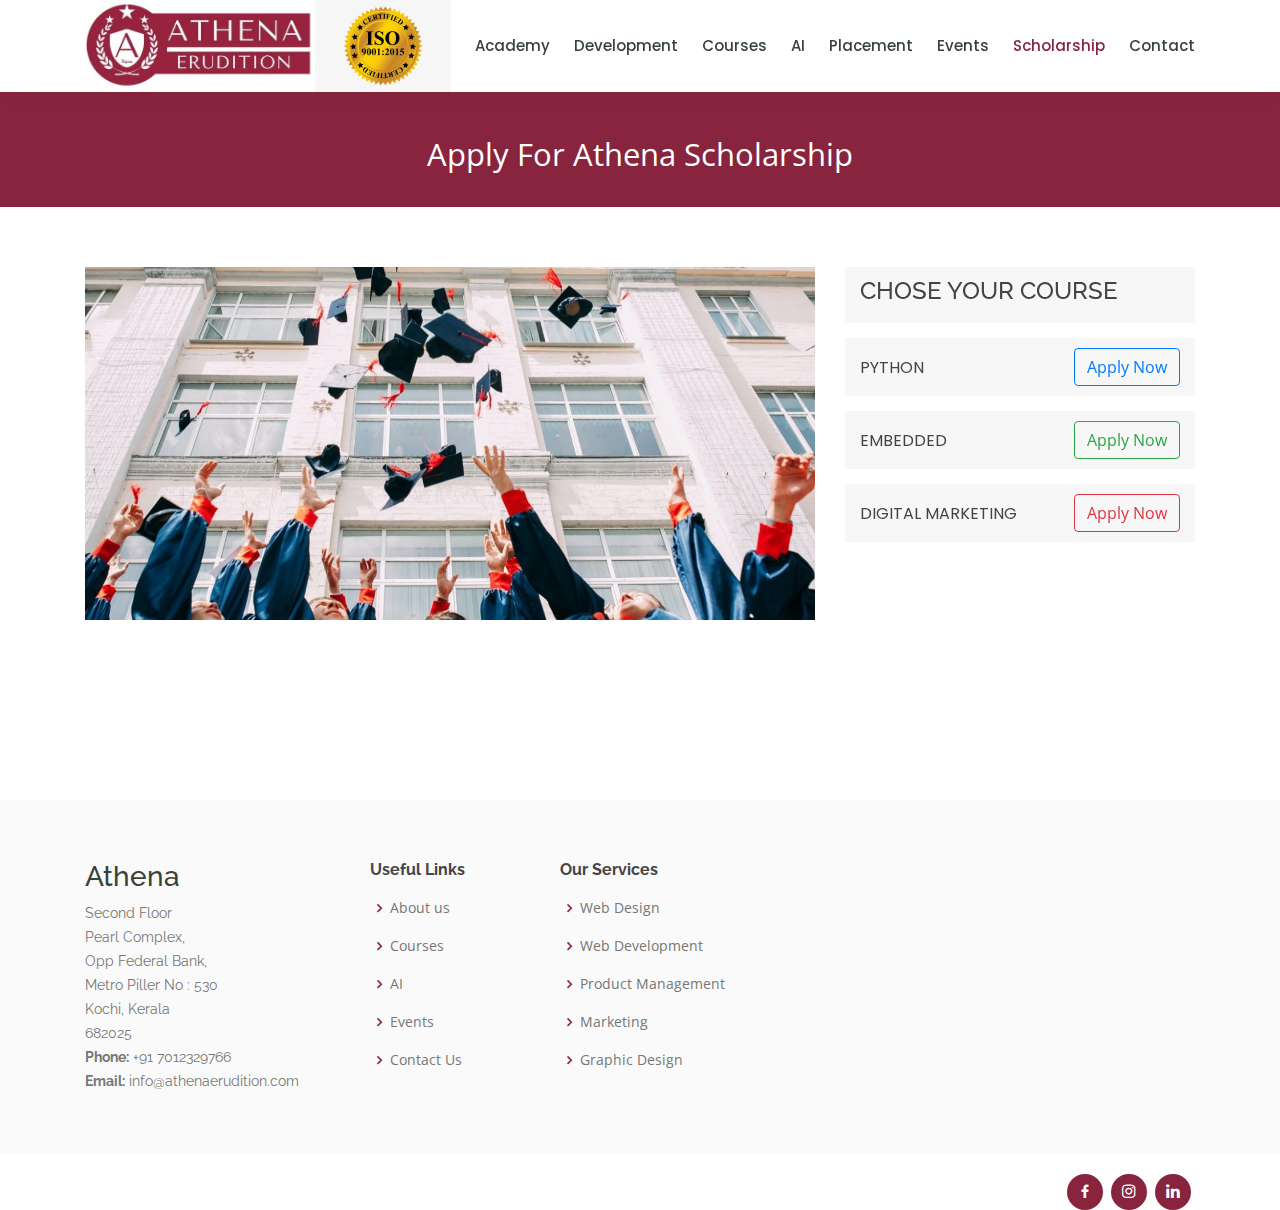
<file: scholarship.html>
<!DOCTYPE html>
<html lang="en">
<head>
    <meta charset="utf-8">
    <meta content="width=device-width, initial-scale=1.0" name="viewport">
    <title>Athena Erudition</title>
    <meta content="Athena Erudition is an authorized Training center in Ernakulam and Calicut. Learn Digital Marketing, Python, Logistic and Supply Chain Management, Accounting and Networking Courses From Industry Experts.. contact:- 7012329766"
          name="description">
    <meta content="Athena,Athena Erudition,Education,Training,Online Teaching,Web Development,Digital Marketing,Python Course,Accounting,python course in kerala,python course in Kochi,Best Training center In Kerala,Best Training center In Kochin,Best Training center In Ernakulam,Accounting,Tally,SAP Training in Kochi,SAP Training,Accountants Service Society,Top SAP Training Institutes in Kochi,Artificial Intelligence,Data science,Which is the best Python training institute in Kochi,Digital Marketing Courses in Ernakulam,Digital Marketing Courses in Kerala"
          name="keywords">
    <!-- Favicons -->
    <link rel="shortcut icon" href="assets/img/favicon.ico" type="image/x-icon">
    <link rel="icon" href="assets/img/favicon.ico" type="image/x-icon">
    <!-- Google Fonts -->
    <link href="https://fonts.googleapis.com/css?family=Open+Sans:300,300i,400,400i,600,600i,700,700i|Raleway:300,300i,400,400i,500,500i,600,600i,700,700i|Poppins:300,300i,400,400i,500,500i,600,600i,700,700i"
          rel="stylesheet">
    <!-- Vendor CSS Files -->
    <link href="assets/vendor/bootstrap/css/bootstrap.min.css" rel="stylesheet">
    <link href="assets/vendor/icofont/icofont.min.css" rel="stylesheet">
    <link href="assets/vendor/boxicons/css/boxicons.min.css" rel="stylesheet">
    <link href="assets/vendor/remixicon/remixicon.css" rel="stylesheet">
    <link href="assets/vendor/owl.carousel/assets/owl.carousel.min.css" rel="stylesheet">
    <link href="assets/vendor/animate.css/animate.min.css" rel="stylesheet">
    <link href="assets/vendor/aos/aos.css" rel="stylesheet">
    <link href="assets/css/style.css" rel="stylesheet">
</head>
<body>
<!-- ======= Header ======= -->
<header id="header" class="fixed-top">
    <div class="container d-flex align-items-center">
        <a href="index.html" class="logo mr-auto"><img src="assets/img/logo1.jpeg" alt="" class="img-fluid"></a>
        <a href="index.html" class="logo mr-auto"><img src="assets/img/iso.png" alt="" class="img-fluid"></a>
        <nav class="nav-menu d-none d-lg-block">
            <ul>
                <li><a href="index.html">Academy</a></li>
                <li><a href="development.html">Development</a></li>
                <li><a href="courses.html">Courses</a></li>
                <li><a href="ai.html">AI</a></li>
                <!--                <li><a href="digital_marketing.html">Digital Marketing</a></li>-->
                <!--                <li><a href="development.html">Development</a></li>-->
                <li><a href="placement.html">Placement</a></li>
                <li><a href="events.html">Events</a></li>
                <li class="active"><a href="scholarship.html">Scholarship</a></li>
                <li><a href="contact.html">Contact</a></li>
            </ul>
        </nav>
        <!--        <a href="" class="get-started-btn">Get Started</a>-->
    </div>
</header>

<main id="main">

    <!-- ======= Breadcrumbs ======= -->
    <div class="breadcrumbs" data-aos="fade-in">
        <div class="container" style="padding-top:28px;margin-bottom:-1px;">
            <p style="font-size:31px;">Apply For Athena Scholarship </p>
        </div>
    </div><!-- End Breadcrumbs -->

    <!-- ======= Cource Details Section ======= -->
    <section id="course-details" class="course-details">
        <div class="container" data-aos="fade-up">

            <div class="row">
                <div class="col-lg-8">
                    <img src="assets/img/sch.jpeg" class="img-fluid" alt="">
                </div>
                <div class="col-lg-4">
                    <div class="course-info d-flex justify-content-between align-items-center">
                        <h4><span>CHOSE YOUR COURSE</span></h4>


                    </div>

                    <div class="course-info d-flex justify-content-between align-items-center">
                        <h5>PYTHON</h5>
                        <p>
                            <button onclick="show_python()" type="button" class="btn btn-outline-primary">Apply Now
                            </button>
                       </p>
                    </div>

                    <div class="course-info d-flex justify-content-between align-items-center">
                        <h5>EMBEDDED</h5>
                        <p>
                            <button onclick="show_emb()" type="button" class="btn btn-outline-success">Apply Now
                            </button>
                        </p>
                    </div>

                    <div class="course-info d-flex justify-content-between align-items-center">
                        <h5>DIGITAL MARKETING</h5>
                        <p>
                            <button onclick="show_dm()" type="button" class="btn btn-outline-danger">Apply Now</button>
                        </p>
                    </div>


                </div>
            </div>

        </div>
    </section><!-- End Cource Details Section -->
    <section class="course-details">
        <div class="container" data-aos="fade-up">

            <div class="row">

                <iframe style="display:none" id="python"
                        src="https://docs.google.com/forms/d/e/1FAIpQLSd7Y3Y3rnuloxezp60_W5Q3f6HcrGrhsLHbDq_Vrq8PUly9Vg/viewform?embedded=true"
                        width="740" height="2618" frameborder="0" marginheight="0" marginwidth="0">Loading…
                </iframe>
                <iframe style="display:none" id="digital"
                        src="https://docs.google.com/forms/d/e/1FAIpQLSdqzsz364NO-b6kNPLdNE712Gnzo42Yv7rqO7oCUNUKURta0A/viewform?embedded=true"
                        width="640" height="2502" frameborder="0" marginheight="0" marginwidth="0">Loading…
                </iframe>
                <iframe style="display:none" id="embedded" src="https://docs.google.com/forms/d/e/1FAIpQLSeQSZDIDsbSVKMrb78SNQfbM7UH19VnWBgWMs6AZIkkwr-mVw/viewform?embedded=true"
                        width="700" height="520" frameborder="0" marginheight="0" marginwidth="0">Loading…
                </iframe>
            </div>

        </div>
    </section><!-- End Cource Details Section -->


</main><!-- End #main -->
<!-- End Pricing Section -->
<!--    pop up-->

<!--loading-->


<!--end loading-->
<!--    end pop up-->
<footer id="footer">
    <div class="footer-top">
        <div class="container">
            <div class="row">
                <div class="col-lg-3 col-md-6 footer-contact">
                    <h3>Athena</h3>
                    <p>
                        Second Floor <br> Pearl Complex,<br>Opp Federal Bank,<br>
                        Metro Piller
                        No : 530 <br>
                        Kochi, Kerala <br> 682025<br>
                        <strong>Phone:</strong> +91 7012329766<br>
                        <strong>Email:</strong> info@athenaerudition.com<br>
                    </p>
                </div>
                <div class="col-lg-2 col-md-6 footer-links">
                    <h4>Useful Links</h4>
                    <ul>
                        <li><i class="bx bx-chevron-right"></i> <a href="index.html">About us</a></li>
                        <li><i class="bx bx-chevron-right"></i> <a href="courses.html">Courses</a></li>
                        <li><i class="bx bx-chevron-right"></i> <a href="ai.html">AI</a></li>
                        <li><i class="bx bx-chevron-right"></i> <a href="events.html">Events</a></li>
                        <li><i class="bx bx-chevron-right"></i> <a href="contact.html">Contact Us</a></li>
                    </ul>
                </div>
                <div class="col-lg-3 col-md-6 footer-links">
                    <h4>Our Services</h4>
                    <ul>
                        <li><i class="bx bx-chevron-right"></i><a href="development.html"> Web Design</a></li>
                        <li><i class="bx bx-chevron-right"></i><a href="development.html"> Web Development</a></li>
                        <li><i class="bx bx-chevron-right"></i><a href="development.html"> Product Management</a></li>
                        <li><i class="bx bx-chevron-right"></i><a href="development.html"> Marketing</a></li>
                        <li><i class="bx bx-chevron-right"></i><a href="development.html"> Graphic Design</a></li>
                    </ul>
                </div>

                <div class="col-lg-4 col-md-6 footer-newsletter">
                    <iframe width="100%" height="100%" src="https://www.youtube.com/embed/yLNEd4J4u5M" frameborder="0"
                            allow="accelerometer; autoplay; clipboard-write; encrypted-media; gyroscope; picture-in-picture"
                            allowfullscreen></iframe>
                    <div class="social-links text-center text-md-right pt-3 pt-md-0">
                        <br><br>
                        <a href="https://www.facebook.com/Athena-Erudition-100734938556660" class="facebook"><i
                                class="bx bxl-facebook"></i></a>
                        <a href="https://www.instagram.com/athenaerudition/" class="instagram"><i
                                class="bx bxl-instagram"></i></a>
                        <a href="#" class="linkedin"><i class="bx bxl-linkedin"></i></a>
                    </div>
                </div>
            </div>
        </div>
    </div>
</footer>
<!--google sheet link-->
<!--https://script.google.com/macros/s/AKfycbzUhhjXXxhbwPSY6QvcbxMobAgE5XtzaDwTu9pEhulu8UKRwS4/exec-->
<!-- End Footer -->
<a href="#" class="back-to-top"><i class="bx bx-up-arrow-alt"></i></a>
<div id="preloader"></div>
<!-- Vendor JS Files -->
<script src="assets/vendor/jquery/jquery.min.js"></script>
<script src="assets/vendor/bootstrap/js/bootstrap.bundle.min.js"></script>
<script src="assets/vendor/jquery.easing/jquery.easing.min.js"></script>
<script src="assets/vendor/php-email-form/validate.js"></script>
<script src="assets/vendor/waypoints/jquery.waypoints.min.js"></script>
<script src="assets/vendor/counterup/counterup.min.js"></script>
<script src="assets/vendor/owl.carousel/owl.carousel.min.js"></script>
<script src="assets/vendor/aos/aos.js"></script>
<script src="assets/js/main.js"></script>
<script type="text/javascript">
    function show_python()
    {

    $("#digital").hide();
    $("#embedded").hide();
    $("#python").show();
    $("#python").focus();

    };

    function show_dm()
    {
    $("#python").hide();
    $("#digital").show();
    $("#embedded").hide();
    $("#digital").focus();

    };

    function show_emb()
    {
    $("#python").hide();
    $("#digital").hide();
    $("#embedded").show();
    $("#embedded").focus();

    };
</script>

</body>
</html>
</html>
</file>
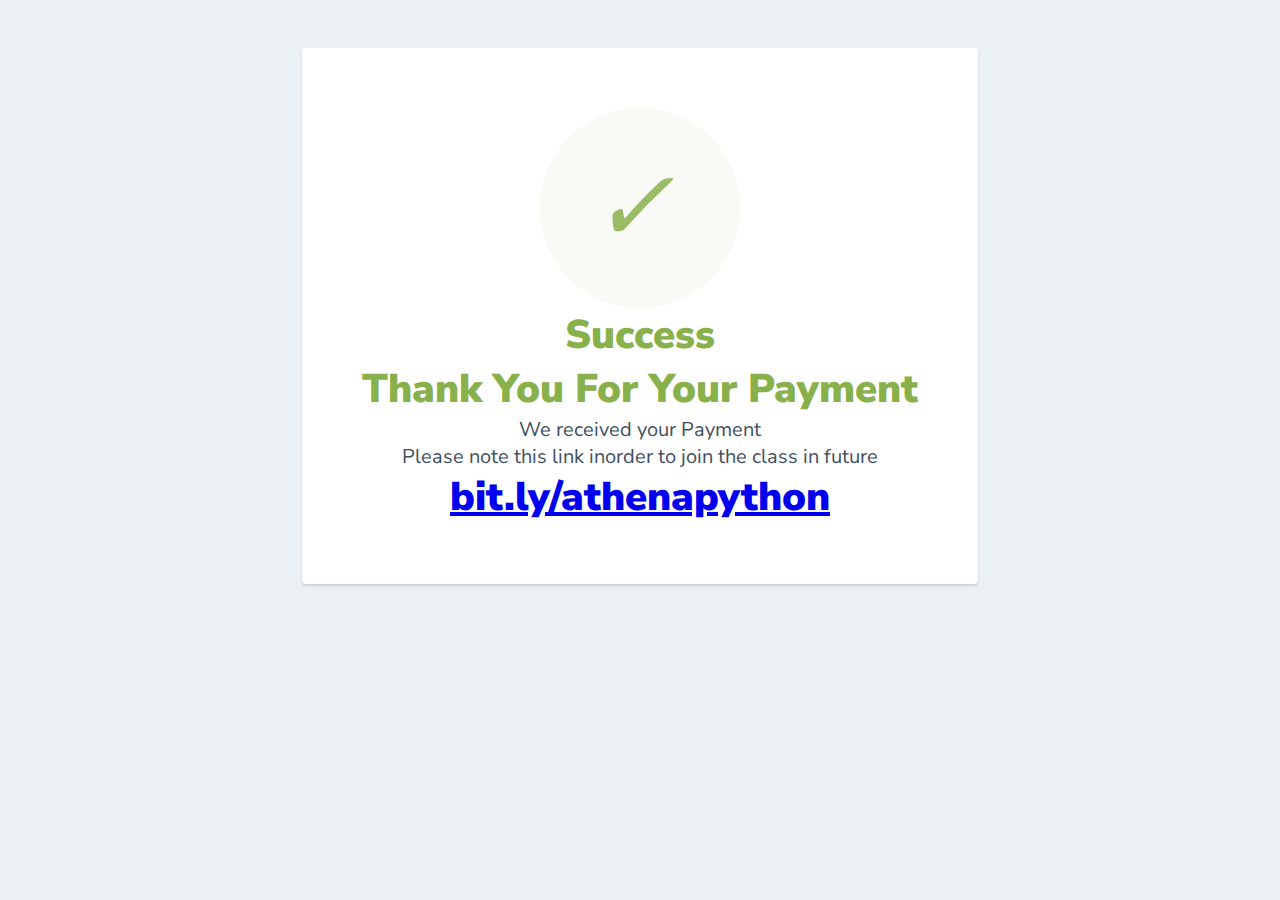
<file: success.html>
<!DOCTYPE html>
<html lang="en">
<head>
    <meta charset="UTF-8">
    <title>Athena Erudition</title>
</head>
<body>
<html>
<head>
    <link href="https://fonts.googleapis.com/css?family=Nunito+Sans:400,400i,700,900&display=swap" rel="stylesheet">
</head>
<style>
      body {
        text-align: center;
        padding: 40px 0;
        background: #EBF0F5;
      }
        h1,h {
          color: #88B04B;
          font-family: "Nunito Sans", "Helvetica Neue", sans-serif;
          font-weight: 900;
          font-size: 40px;
          margin-bottom: 10px;
        }

        p {
          color: #404F5E;
          font-family: "Nunito Sans", "Helvetica Neue", sans-serif;
          font-size:20px;
          margin: 0;
        }
      i {
        color: #9ABC66;
        font-size: 100px;
        line-height: 200px;
        margin-left:-15px;
      }
      .card {
        background: white;
        padding: 60px;
        border-radius: 4px;
        box-shadow: 0 2px 3px #C8D0D8;
        display: inline-block;
        margin: 0 auto;
      }


</style>
<body>
<div class="card">
    <div style="border-radius:200px; height:200px; width:200px; background: #F8FAF5; margin:0 auto;">
        <i class="checkmark">✓</i>
    </div>
    <h>Success</h>
    <br>
    <h>Thank You For Your Payment</h>
    <p>We received your Payment<br/></p>
    <p>Please note this link inorder to join the class in future</p>
    <h><a
            href="https://athenaerudition01.wixsite.com/my-site-1/account/my-account"><u>bit.ly/athenapython</u>

    </a></h>
</div>
</body>
</html>
</body>
</html>
</file>
<file: assets/css/style.css>
/**
* Template Name: Mentor - v2.1.0
* Template URL: https://bootstrapmade.com/mentor-free-education-bootstrap-theme/
* Author: BootstrapMade.com
* License: https://bootstrapmade.com/license/
*/

/*--------------------------------------------------------------
# General
--------------------------------------------------------------*/
body {
  font-family: "Open Sans", sans-serif;
  color: #444444;

}

a {
  color: #88243d;
}

a:hover {
  color: #86db9f;
  text-decoration: none;
}

h1, h2, h3, h4, h5, h6 {
  font-family: "Raleway", sans-serif;
}

/*--------------------------------------------------------------
# Back to top button
--------------------------------------------------------------*/
.back-to-top {
  position: fixed;
  display: none;
  right: 15px;
  bottom: 15px;
  z-index: 99999;
}

.back-to-top i {
  display: flex;
  align-items: center;
  justify-content: center;
  font-size: 24px;
  width: 40px;
  height: 40px;
  border-radius: 50px;
  background: #88243d;
  color: #fff;
  transition: all 0.4s;
}

.back-to-top i:hover {
  background: #3ac162;
  color: #fff;
}

/*--------------------------------------------------------------
# Preloader
--------------------------------------------------------------*/
#preloader {
  position: fixed;
  top: 0;
  left: 0;
  right: 0;
  bottom: 0;
  z-index: 9999;
  overflow: hidden;
  background: #fff;
}

#preloader:before {
  content: "";
  position: fixed;
  top: calc(50% - 30px);
  left: calc(50% - 30px);
  border: 6px solid #88243d;
  border-top-color: #fff;
  border-bottom-color: #fff;
  border-radius: 50%;
  width: 60px;
  height: 60px;
  -webkit-animation: animate-preloader 1s linear infinite;
  animation: animate-preloader 1s linear infinite;
}

@-webkit-keyframes animate-preloader {
  0% {
    transform: rotate(0deg);
  }
  100% {
    transform: rotate(360deg);
  }
}

@keyframes animate-preloader {
  0% {
    transform: rotate(0deg);
  }
  100% {
    transform: rotate(360deg);
  }
}

/*--------------------------------------------------------------
# Disable aos animation delay on mobile devices
--------------------------------------------------------------*/
@media screen and (max-width: 768px) {
  [data-aos-delay] {
    transition-delay: 0 !important;
  }
}

/*--------------------------------------------------------------
# Header
--------------------------------------------------------------*/
#header {
  background: #fff;
  transition: all 0.5s;
  z-index: 997;
  /* padding: 15px 0; */
  box-shadow: 0px 0 18px rgba(55, 66, 59, 0.08);
}

#header .logo {
  font-size: 32px;
  margin: 0;
  padding: 0;
  line-height: 1;
  font-weight: 600;
  letter-spacing: 1px;
  text-transform: uppercase;
  font-family: "Poppins", sans-serif;
}

#header .logo a {
  color: #88243d;
}

#header .logo img {
  max-height: 100px;
}

@media (max-width: 992px) {
  #header .logo {
    font-size: 28px;
  }
}

/*--------------------------------------------------------------
# Navigation Menu
--------------------------------------------------------------*/
/* Desktop Navigation */
.nav-menu ul {
  margin: 0;
  padding: 0;
  list-style: none;
}

.nav-menu > ul {
  display: flex;
}

.nav-menu > ul > li {
  position: relative;
  white-space: nowrap;
  padding: 10px 0 10px 24px;
}

.nav-menu a {
  display: block;
  position: relative;
  color: #37423b;
  transition: 0.3s;
  font-size: 15px;
  font-family: "Poppins", sans-serif;
  font-weight: 500;
}

.nav-menu a:hover, .nav-menu .active > a, .nav-menu li:hover > a {
  color: #88243d;
}

.nav-menu .drop-down ul {
  display: block;
  position: absolute;
  left: 24px;
  top: calc(100% + 30px);
  z-index: 99;
  opacity: 0;
  visibility: hidden;
  padding: 10px 0;
  background: #fff;
  box-shadow: 0px 0px 30px rgba(127, 137, 161, 0.25);
  transition: 0.3s;
  border-radius: 4px;
}

.nav-menu .drop-down:hover > ul {
  opacity: 1;
  top: 100%;
  visibility: visible;
}

.nav-menu .drop-down li {
  min-width: 180px;
  position: relative;
}

.nav-menu .drop-down ul a {
  padding: 10px 20px;
  font-size: 14px;
  font-weight: 500;
  text-transform: none;
  color: #37423b;
}

.nav-menu .drop-down ul a:hover, .nav-menu .drop-down ul .active > a, .nav-menu .drop-down ul li:hover > a {
  color: #88243d;
}

.nav-menu .drop-down > a:after {
  content: "\ea99";
  font-family: IcoFont;
  padding-left: 5px;
}

.nav-menu .drop-down .drop-down ul {
  top: 0;
  left: calc(100% - 30px);
}

.nav-menu .drop-down .drop-down:hover > ul {
  opacity: 1;
  top: 0;
  left: 100%;
}

.nav-menu .drop-down .drop-down > a {
  padding-right: 35px;
}

.nav-menu .drop-down .drop-down > a:after {
  content: "\eaa0";
  font-family: IcoFont;
  position: absolute;
  right: 15px;
}

@media (max-width: 1366px) {
  .nav-menu .drop-down .drop-down ul {
    left: -90%;
  }
  .nav-menu .drop-down .drop-down:hover > ul {
    left: -100%;
  }
  .nav-menu .drop-down .drop-down > a:after {
    content: "\ea9d";
  }
}

/* Get Startet Button */
.get-started-btn {
  margin-left: 22px;
  background: #88243d;
  color: #fff;
  border-radius: 50px;
  padding: 8px 25px;
  white-space: nowrap;
  transition: 0.3s;
  font-size: 14px;
  display: inline-block;
}

.get-started-btn:hover {
  background: #3ac162;
  color: #fff;
}

@media (max-width: 768px) {
  .get-started-btn {
    margin: 0 48px 0 0;
    padding: 6px 18px;
  }
}

/* Mobile Navigation */
.mobile-nav-toggle {
  position: fixed;
  top: 17px;
  right: 15px;
  z-index: 9998;
  border: 0;
  background: none;
  font-size: 24px;
  transition: all 0.4s;
  outline: none !important;
  line-height: 1;
  cursor: pointer;
  text-align: right;
}

.mobile-nav-toggle i {
  color: #37423b;
}

.mobile-nav {
  position: fixed;
  top: 55px;
  right: 15px;
  bottom: 15px;
  left: 15px;
  z-index: 9999;
  overflow-y: auto;
  background: #fff;
  transition: ease-in-out 0.2s;
  opacity: 0;
  visibility: hidden;
  border-radius: 10px;
  padding: 10px 0;
}

.mobile-nav * {
  margin: 0;
  padding: 0;
  list-style: none;
}

.mobile-nav a {
  display: block;
  position: relative;
  color: #37423b;
  padding: 10px 20px;
  font-weight: 500;
  outline: none;
}

.mobile-nav a:hover, .mobile-nav .active > a, .mobile-nav li:hover > a {
  color: #88243d;
  text-decoration: none;
}

.mobile-nav .drop-down > a:after {
  content: "\ea99";
  font-family: IcoFont;
  padding-left: 10px;
  position: absolute;
  right: 15px;
}

.mobile-nav .active.drop-down > a:after {
  content: "\eaa1";
}

.mobile-nav .drop-down > a {
  padding-right: 35px;
}

.mobile-nav .drop-down ul {
  display: none;
  overflow: hidden;
}

.mobile-nav .drop-down li {
  padding-left: 20px;
}

.mobile-nav-overly {
  width: 100%;
  height: 100%;
  z-index: 9997;
  top: 0;
  left: 0;
  position: fixed;
  background: rgba(32, 38, 34, 0.6);
  overflow: hidden;
  display: none;
  transition: ease-in-out 0.2s;
}

.mobile-nav-active {
  overflow: hidden;
}

.mobile-nav-active .mobile-nav {
  opacity: 1;
  visibility: visible;
}

.mobile-nav-active .mobile-nav-toggle i {
  color: #fff;
}

/*--------------------------------------------------------------
# Hero Section
--------------------------------------------------------------*/
#hero {
  width: 100%;
  height: 100vh;
  background: url("../img/f2.png") top center;
  background-size: cover;
  position: relative;
  /* background-image: linear-gradient(336deg, #751515 10%, rgba(0, 0, 0, 0.4) 60%); */
}

#hero:before {
  content: "";
  background: rgb(0 0 0 / 31%);
  position: absolute;
  bottom: 0;
  top: 0;
  left: 0;
  right: 0;
}

#hero .container {
  padding-top: 72px;
}

@media (max-width: 992px) {
  #hero .container {
    padding-top: 62px;
  }
}

#hero h1 {
  margin: 0;
  font-size: 48px;
  font-weight: 700;
  line-height: 56px;
  color: rgba(255,255,255,1);
  font-family: "Poppins", sans-serif;
  background-image: url("../img/bg4.jpeg");
  background-repeat: repeat-x;
  -webkit-text-fill-color : transparent;
  -webkit-background-clip: text;
  animation: animate 50s linear infinite;
}

@keyframes animate {

    0%{
        background-position: left 0px top 10px
    }
    40%{
        background-position: left 800px top 10px
    }

}

#hero h2 {
  color: #030303;
  margin: 10px 0 0 0;
  font-size: 24px;
}

#hero .btn-get-started {
  font-family: "Raleway", sans-serif;
  font-weight: 500;
  font-size: 15px;
  letter-spacing: 1px;
  display: inline-block;
  padding: 10px 35px;
  border-radius: 50px;
  transition: 0.5s;
  margin-top: 30px;
  border: 2px solid #fff;
  color: #fff;
}

#hero .btn-get-started:hover {
  background: #88243d;
  border: 2px solid #88243d;
}

@media (min-width: 1024px) {
  #hero {
    background-attachment: fixed;
  }
}

@media (max-width: 768px) {
  #hero {
    height: 100vh;
  }
  #hero h1 {
    font-size: 28px;
    line-height: 36px;
  }
  #hero h2 {
    font-size: 18px;
    line-height: 24px;
  }
}

/*--------------------------------------------------------------
# Sections General
--------------------------------------------------------------*/
section {
  padding: 60px 0;
  overflow: hidden;
}

.section-bg {
  background-color: #f6f7f6;
}

.section-title {
  padding-bottom: 40px;
}

.section-title h2 {
  font-size: 14px;
  font-weight: 500;
  padding: 0;
  line-height: 1px;
  margin: 0 0 5px 0;
  letter-spacing: 2px;
  text-transform: uppercase;
  color: #aaaaaa;
  font-family: "Poppins", sans-serif;
}

.section-title h2::after {
  content: "";
  width: 120px;
  height: 1px;
  display: inline-block;
  background: #9ae1af;
  margin: 4px 10px;
}

.section-title p {
  margin: 0;
  margin: 0;
  font-size: 36px;
  font-weight: 700;
  text-transform: uppercase;
  font-family: "Poppins", sans-serif;
  color: #37423b;
}

.breadcrumbs {
  margin-top: 73px;
  text-align: center;
  background: #88243d;
  padding: 30px 0;
  color: #fff;
}

@media (max-width: 992px) {
  .breadcrumbs {
    margin-top: 63px;
  }
}

.breadcrumbs h2 {
  font-size: 32px;
  font-weight: 500;
}

.breadcrumbs p {
  font-size: 14px;
  margin-bottom: 0;
}

/*--------------------------------------------------------------
# About
--------------------------------------------------------------*/
.about .content h3 {
  font-weight: 600;
  font-size: 26px;
}

.about .content ul {
  list-style: none;
  padding: 0;
}

.about .content ul li {
  padding-bottom: 10px;
}

.about .content ul i {
  font-size: 20px;
  padding-right: 4px;
  color: #88243d;
}

.about .content .learn-more-btn {
  background: #88243d;
  color: #fff;
  border-radius: 50px;
  padding: 8px 25px 9px 25px;
  white-space: nowrap;
  transition: 0.3s;
  font-size: 14px;
  display: inline-block;
}

.about .content .learn-more-btn:hover {
  background: #3ac162;
  color: #fff;
}

@media (max-width: 768px) {
  .about .content .learn-more-btn {
    margin: 0 48px 0 0;
    padding: 6px 18px;
  }
}

/*--------------------------------------------------------------
# Counts
--------------------------------------------------------------*/
.counts {
  padding: 30px 0;
}

.counts .counters span {
  font-size: 48px;
  display: block;
  color: #88243d;
  font-weight: 700;
}

.counts .counters p {
  padding: 0;
  margin: 0 0 20px 0;
  font-family: "Raleway", sans-serif;
  font-size: 15px;
  font-weight: 600;
  color: #37423b;
}

/*--------------------------------------------------------------
# Why Us
--------------------------------------------------------------*/
.why-us .content {
  padding: 30px;
  background: #88243d;
  border-radius: 4px;
  color: #fff;
}

.why-us .content h3 {
  font-weight: 700;
  font-size: 34px;
  margin-bottom: 30px;
}

.why-us .content p {
  margin-bottom: 30px;
}

.why-us .content .more-btn {
  display: inline-block;
  background: rgba(255, 255, 255, 0.2);
  padding: 6px 30px 8px 30px;
  color: #fff;
  border-radius: 50px;
  transition: all ease-in-out 0.4s;
}

.why-us .content .more-btn i {
  font-size: 14px;
}

.why-us .content .more-btn:hover {
  color: #88243d;
  background: #fff;
}

.why-us .icon-boxes .icon-box {
  text-align: center;
  background: #fff;
  padding: 40px 30px;
  width: 100%;
  border: 1px solid #eef0ef;
}

.why-us .icon-boxes .icon-box i {
  font-size: 32px;
  padding: 18px;
  color: #88243d;
  margin-bottom: 30px;
  background: #ecf9f0;
  border-radius: 50px;
}

.why-us .icon-boxes .icon-box h4 {
  font-size: 20px;
  font-weight: 700;
  margin: 0 0 30px 0;
}

.why-us .icon-boxes .icon-box p {
  font-size: 15px;
  color: #848484;
}

/*--------------------------------------------------------------
# Features
--------------------------------------------------------------*/
.features {
  padding-top: 0px;
}

.features .icon-box {
  display: flex;
  align-items: center;
  padding: 20px;
  transition: 0.3s;
  border: 1px solid #eef0ef;
}

.features .icon-box i {
  font-size: 32px;
  padding-right: 10px;
  line-height: 1;
}

.features .icon-box h3 {
  font-weight: 700;
  margin: 0;
  padding: 0;
  line-height: 1;
  font-size: 16px;
}

.features .icon-box h3 a {
  color: #37423b;
  transition: 0.3s;
}

.features .icon-box:hover {
  border-color: #88243d;
}

.features .icon-box:hover h3 a {
  color: #88243d;
}

/*--------------------------------------------------------------
# Courses
--------------------------------------------------------------*/
.courses .course-item {
  border-radius: 5px;
  border: 1px solid #eef0ef;
}

.courses .course-content {
  padding: 15px;
}

.courses .course-content h3 {
  font-weight: 700;
  font-size: 20px;
}

.courses .course-content h3 a {
  color: #37423b;
  transition: 0.3s;
}

.courses .course-content h3 a:hover {
  color: #88243d;
}

.courses .course-content p {
  font-size: 14px;
  color: #777777;
}

.courses .course-content h4 {
  font-size: 14px;
  background: #88243d;
  padding: 7px 14px;
  color: #fff;
  margin: 0;
}

.courses .course-content .price {
  margin: 0;
  font-weight: 700;
  font-size: 18px;
  color: #37423b;
}

.courses .trainer {
  padding-top: 15px;
  border-top: 1px solid #eef0ef;
}

.courses .trainer .trainer-profile img {
  max-width: 50px;
  border-radius: 50px;
}

.courses .trainer .trainer-profile span {
  padding-left: 10px;
  font-weight: 600;
  font-size: 16px;
  color: #5a6c60;
}

.courses .trainer .trainer-rank {
  font-size: 18px;
  color: #657a6d;
}

/*--------------------------------------------------------------
# Trainers
--------------------------------------------------------------*/
.trainers .member {
  text-align: center;
  margin-bottom: 20px;
  background: #fff;
  border: 1px solid #eef0ef;
}

.trainers .member img {
  margin: -1px -1px 30px -1px;
}

.trainers .member .member-content {
  padding: 0 20px 30px 20px;
}

.trainers .member h4 {
  font-weight: 700;
  margin-bottom: 2px;
  font-size: 18px;
}

.trainers .member span {
  font-style: italic;
  display: block;
  font-size: 13px;
}

.trainers .member p {
  padding-top: 10px;
  font-size: 14px;
  font-style: italic;
  color: #aaaaaa;
}

.trainers .member .social {
  margin-top: 15px;
}

.trainers .member .social a {
  color: #7e9486;
  transition: 0.3s;
}

.trainers .member .social a:hover {
  color: #88243d;
}

.trainers .member .social i {
  font-size: 18px;
  margin: 0 2px;
}

/*--------------------------------------------------------------
# Testimonials
--------------------------------------------------------------*/
.testimonials .testimonial-wrap {
  padding-left: 50px;
}

.testimonials .testimonial-item {
  box-sizing: content-box;
  padding: 30px 30px 30px 60px;
  margin: 30px 15px;
  min-height: 200px;
  border: 1px solid #eef0ef;
  position: relative;
  background: #fff;
}

.testimonials .testimonial-item .testimonial-img {
  width: 90px;
  border-radius: 10px;
  border: 6px solid #fff;
  position: absolute;
  left: -45px;
}

.testimonials .testimonial-item h3 {
  font-size: 18px;
  font-weight: bold;
  margin: 10px 0 5px 0;
  color: #111;
}

.testimonials .testimonial-item h4 {
  font-size: 14px;
  color: #999;
  margin: 0;
}

.testimonials .testimonial-item .quote-icon-left, .testimonials .testimonial-item .quote-icon-right {
  color: #c1ecce;
  font-size: 26px;
}

.testimonials .testimonial-item .quote-icon-left {
  display: inline-block;
  left: -5px;
  position: relative;
}

.testimonials .testimonial-item .quote-icon-right {
  display: inline-block;
  right: -5px;
  position: relative;
  top: 10px;
}

.testimonials .testimonial-item p {
  font-style: italic;
  margin: 15px auto 15px auto;
}

.testimonials .owl-nav, .testimonials .owl-dots {
  margin-top: 5px;
  text-align: center;
}

.testimonials .owl-dot {
  display: inline-block;
  margin: 0 5px;
  width: 12px;
  height: 12px;
  border-radius: 50%;
  background-color: #ddd !important;
}

.testimonials .owl-dot.active {
  background-color: #88243d !important;
}

@media (max-width: 767px) {
  .testimonials .testimonial-wrap {
    padding-left: 0;
  }
  .testimonials .testimonial-item {
    padding: 30px;
    margin: 15px;
  }
  .testimonials .testimonial-item .testimonial-img {
    position: static;
    left: auto;
  }
}

/*--------------------------------------------------------------
# Cource Details
--------------------------------------------------------------*/
.course-details h3 {
  font-size: 24px;
  margin: 30px 0 15px 0;
  font-weight: 700;
  position: relative;
  padding-bottom: 10px;
}

.course-details h3:before {
  content: '';
  position: absolute;
  display: block;
  width: 100%;
  height: 1px;
  background: #eef0ef;
  bottom: 0;
  left: 0;
}

.course-details h3:after {
  content: '';
  position: absolute;
  display: block;
  width: 60px;
  height: 1px;
  background: #88243d;
  bottom: 0;
  left: 0;
}

.course-details .course-info {
  background: #f6f7f6;
  padding: 10px 15px;
  margin-bottom: 15px;
}

.course-details .course-info h5 {
  font-weight: 400;
  font-size: 16px;
  margin: 0;
  font-family: "Poppins", sans-serif;
}

.course-details .course-info p {
  margin: 0;
  font-weight: 600;
}

.course-details .course-info a {
  color: #657a6d;
}

/*--------------------------------------------------------------
# Cource Details Tabs
--------------------------------------------------------------*/
.cource-details-tabs {
  overflow: hidden;
  padding-top: 0;
}

.cource-details-tabs .nav-tabs {
  border: 0;
}

.cource-details-tabs .nav-link {
  border: 0;
  padding: 12px 15px 12px 0;
  transition: 0.3s;
  color: #37423b;
  border-radius: 0;
  border-right: 2px solid #e2e7e4;
  font-weight: 600;
  font-size: 15px;
}

.cource-details-tabs .nav-link:hover {
  color: #88243d;
}

.cource-details-tabs .nav-link.active {
  color: #88243d;
  border-color: #88243d;
}

.cource-details-tabs .tab-pane.active {
  -webkit-animation: fadeIn 0.5s ease-out;
  animation: fadeIn 0.5s ease-out;
}

.cource-details-tabs .details h3 {
  font-size: 26px;
  font-weight: 600;
  margin-bottom: 20px;
  color: #37423b;
}

.cource-details-tabs .details p {
  color: #777777;
  text-align: justify;
}

.cource-details-tabs .details p:last-child {
  margin-bottom: 0;
}

@media (max-width: 992px) {
  .cource-details-tabs .nav-link {
    border: 0;
    padding: 15px;
  }
  .cource-details-tabs .nav-link.active {
    color: #fff;
    background: #88243d;
  }
}

/*--------------------------------------------------------------
# Events
--------------------------------------------------------------*/
.events .card {
  border: 0;
  padding: 0 30px;
  margin-bottom: 60px;
  position: relative;
}

.events .card-img {
  width: calc(100% + 60px);
  margin-left: -30px;
  overflow: hidden;
  z-index: 9;
  border-radius: 0;
}

.events .card-img img {
  max-width: 100%;
  transition: all 0.3s ease-in-out;
}

.events .card-body {
  z-index: 10;
  background: #fff;
  border-top: 4px solid #fff;
  padding: 30px;
  box-shadow: 0px 2px 15px rgba(0, 0, 0, 0.1);
  margin-top: -60px;
  transition: 0.3s;
}

.events .card-title {
  font-weight: 700;
  text-align: center;
  margin-bottom: 20px;
}

.events .card-title a {
  color: #37423b;
  transition: 0.3s;
}

.events .card-text {
  color: #5e5e5e;
}

.events .read-more a {
  color: #777777;
  text-transform: uppercase;
  font-weight: 600;
  font-size: 12px;
  transition: 0.3s;
}

.events .read-more a:hover {
  color: #88243d;
}

.events .card:hover img {
  transform: scale(1.1);
}

.events .card:hover .card-body {
  border-color: #88243d;
}

.events .card:hover .card-body .card-title a {
  color: #88243d;
}
/*--------------------------------------------------------------
# Pricing
--------------------------------------------------------------*/
.pricing .box {
  padding: 20px;
  background: #fff;
  text-align: center;
  border: 1px solid #eef0ef;
  border-radius: 0;
  position: relative;
  overflow: hidden;
}

.pricing h3 {
  font-weight: 400;
  margin: -20px -20px 20px -20px;
  padding: 20px 15px;
  font-size: 16px;
  font-weight: 600;
  color: #777777;
  background: #f8f8f8;
}

.pricing h4 {
  font-size: 36px;
  color: #88243d;
  font-weight: 600;
  font-family: "Poppins", sans-serif;
  margin-bottom: 20px;
}

.pricing h4 sup {
  font-size: 20px;
  top: -15px;
  left: -3px;
}

.pricing h4 span {
  color: #bababa;
  font-size: 16px;
  font-weight: 300;
}

.pricing ul {
  padding: 0;
  list-style: none;
  color: #444444;
  text-align: center;
  line-height: 20px;
  font-size: 14px;
}

.pricing ul li {
  padding-bottom: 16px;
}

.pricing ul i {
  color: #88243d;
  font-size: 18px;
  padding-right: 4px;
}

.pricing ul .na {
  color: #ccc;
  text-decoration: line-through;
}

.pricing .btn-wrap {
  margin: 20px -20px -20px -20px;
  padding: 20px 15px;
  background: #f8f8f8;
  text-align: center;
}

.pricing .btn-buy {
  background: #88243d;
  display: inline-block;
  padding: 8px 35px;
  border-radius: 50px;
  color: #fff;
  transition: none;
  font-size: 14px;
  font-weight: 400;
  font-family: "Raleway", sans-serif;
  font-weight: 600;
  transition: 0.3s;
}

.pricing .btn-buy:hover {
  background: #3ac162;
}

.pricing .featured h3 {
  color: #fff;
  background: #88243d;
}

.pricing .advanced {
  width: 200px;
  position: absolute;
  top: 18px;
  right: -68px;
  transform: rotate(45deg);
  z-index: 1;
  font-size: 14px;
  padding: 1px 0 3px 0;
  background: #88243d;
  color: #fff;
}

/*--------------------------------------------------------------
# Contact
--------------------------------------------------------------*/
.contact {
  padding-top: 5px;
}

.contact .info {
  width: 100%;
  background: #fff;
}

.contact .info i {
  font-size: 20px;
  color: #88243d;
  float: left;
  width: 44px;
  height: 44px;
  background: #ecf9f0;
  display: flex;
  justify-content: center;
  align-items: center;
  border-radius: 50px;
  transition: all 0.3s ease-in-out;
}

.contact .info h4 {
  padding: 0 0 0 60px;
  font-size: 22px;
  font-weight: 600;
  margin-bottom: 5px;
  color: #37423b;
}

.contact .info p {
  padding: 0 0 0 60px;
  margin-bottom: 0;
  font-size: 14px;
  color: #657a6d;
}

.contact .info .email, .contact .info .phone {
  margin-top: 40px;
}

.contact .info .email:hover i, .contact .info .address:hover i, .contact .info .phone:hover i {
  background: #88243d;
  color: #fff;
}

.contact .php-email-form {
  width: 100%;
  background: #fff;
}

.contact .php-email-form .form-group {
  padding-bottom: 8px;
}

.contact .php-email-form .validate {
  display: none;
  color: red;
  margin: 0 0 15px 0;
  font-weight: 400;
  font-size: 13px;
}

.contact .php-email-form .error-message {
  display: none;
  color: #fff;
  background: #ed3c0d;
  text-align: left;
  padding: 15px;
  font-weight: 600;
}

.contact .php-email-form .error-message br + br {
  margin-top: 25px;
}

.contact .php-email-form .sent-message {
  display: none;
  color: #fff;
  background: #18d26e;
  text-align: center;
  padding: 15px;
  font-weight: 600;
}

.contact .php-email-form .loading {
  display: none;
  background: #fff;
  text-align: center;
  padding: 15px;
}

.contact .php-email-form .loading:before {
  content: "";
  display: inline-block;
  border-radius: 50%;
  width: 24px;
  height: 24px;
  margin: 0 10px -6px 0;
  border: 3px solid #18d26e;
  border-top-color: #eee;
  -webkit-animation: animate-loading 1s linear infinite;
  animation: animate-loading 1s linear infinite;
}

.contact .php-email-form input, .contact .php-email-form textarea {
  border-radius: 4px;
  box-shadow: none;
  font-size: 14px;
}

.contact .php-email-form input:focus, .contact .php-email-form textarea:focus {
  border-color: #88243d;
}

.contact .php-email-form input {
  height: 44px;
}

.contact .php-email-form textarea {
  padding: 10px 12px;
}

.contact .php-email-form button[type="submit"] {
  background: #88243d;
  border: 0;
  padding: 10px 35px;
  color: #fff;
  transition: 0.4s;
  border-radius: 50px;
}

.contact .php-email-form button[type="submit"]:hover {
  background: #3ac162;
}

@-webkit-keyframes animate-loading {
  0% {
    transform: rotate(0deg);
  }
  100% {
    transform: rotate(360deg);
  }
}

@keyframes animate-loading {
  0% {
    transform: rotate(0deg);
  }
  100% {
    transform: rotate(360deg);
  }
}

/*--------------------------------------------------------------
# Footer
--------------------------------------------------------------*/
#footer {
  color: #37423b;
  font-size: 14px;
  background: #eef0ef;
}

#footer .footer-top {
  padding: 60px 0 30px 0;
  background: #f9faf9;
}

#footer .footer-top .footer-contact {
  margin-bottom: 30px;
}

#footer .footer-top .footer-contact h4 {
  font-size: 22px;
  margin: 0 0 30px 0;
  padding: 2px 0 2px 0;
  line-height: 1;
  font-weight: 700;
}

#footer .footer-top .footer-contact p {
  font-size: 14px;
  line-height: 24px;
  margin-bottom: 0;
  font-family: "Raleway", sans-serif;
  color: #777777;
}

#footer .footer-top h4 {
  font-size: 16px;
  font-weight: bold;
  color: #444444;
  position: relative;
  padding-bottom: 12px;
}

#footer .footer-top .footer-links {
  margin-bottom: 30px;
}

#footer .footer-top .footer-links ul {
  list-style: none;
  padding: 0;
  margin: 0;
}

#footer .footer-top .footer-links ul i {
  padding-right: 2px;
  color: #88243d;
  font-size: 18px;
  line-height: 1;
}

#footer .footer-top .footer-links ul li {
  padding: 10px 0;
  display: flex;
  align-items: center;
}

#footer .footer-top .footer-links ul li:first-child {
  padding-top: 0;
}

#footer .footer-top .footer-links ul a {
  color: #777777;
  transition: 0.3s;
  display: inline-block;
  line-height: 1;
}

#footer .footer-top .footer-links ul a:hover {
  text-decoration: none;
  color: #88243d;
}

#footer .footer-newsletter {
  font-size: 15px;
}

#footer .footer-newsletter h4 {
  font-size: 16px;
  font-weight: bold;
  color: #444444;
  position: relative;
  padding-bottom: 12px;
}

#footer .footer-newsletter form {
  margin-top: 30px;
  background: #fff;
  padding: 6px 10px;
  position: relative;
  border-radius: 50px;
  text-align: left;
  border: 1px solid #e0e5e2;
}

#footer .footer-newsletter form input[type="email"] {
  border: 0;
  padding: 4px 8px;
  width: calc(100% - 100px);
}

#footer .footer-newsletter form input[type="submit"] {
  position: absolute;
  top: -1px;
  right: -1px;
  bottom: -1px;
  border: 0;
  background: none;
  font-size: 16px;
  padding: 0 20px 2px 20px;
  background: #88243d;
  color: #fff;
  transition: 0.3s;
  border-radius: 50px;
  box-shadow: 0px 2px 15px rgba(0, 0, 0, 0.1);
}

#footer .footer-newsletter form input[type="submit"]:hover {
  background: #3ac162;
}

#footer .credits {
  padding-top: 5px;
  font-size: 13px;
}

#footer .credits a {
  color: #3ac162;
  transition: 0.3s;
}

#footer .credits a:hover {
  color: #88243d;
}

#footer .social-links a {
  font-size: 18px;
  display: inline-block;
  background: #88243d;
  color: #fff;
  line-height: 1;
  padding: 8px 0;
  margin-right: 4px;
  border-radius: 50%;
  text-align: center;
  width: 36px;
  height: 36px;
  transition: 0.3s;
}

#footer .social-links a:hover {
  background: #3ac162;
  color: #fff;
  text-decoration: none;
}

#particles-js {
  position: absolute;
  width: 100%;
  height: 100%;
  background: linear-gradient(to bottom, rgba(117, 114, 113, 0.8) 10%, rgba(40, 49, 77, 0.8) 30%, rgba(29, 35, 71, 0.8) 50%, rgba(19, 25, 28, 0.8) 80%, rgba(15, 14, 14, .8) 100%), url(https://38.media.tumblr.com/tumblr_m00c3czJkM1qbukryo1_500.gif);
  background-repeat: no-repeat;
  background-size: cover;
  background-position: 50% 50%;
}

.float{
	position:fixed;
	width:60px;
	height:60px;
	bottom:40px;
	right:40px;
	background-color:#25d366;
	color:#FFF;
	border-radius:50px;
	text-align:center;
  font-size:30px;
	box-shadow: 2px 2px 3px #999;
  z-index:100;
}

.my-float{
	margin-top:16px;
}
</file>
<file: ai/demo/css/style.css>
/* =============================================================================
   HTML5 CSS Reset Minified - Eric Meyer
   ========================================================================== */




/* =============================================================================
   My CSS
   ========================================================================== */

/* ---- base ---- */

html,body{
	width:100%;
	height:100%;
}

html{
  -webkit-tap-highlight-color: rgba(0, 0, 0, 0);
}



canvas{
  display:block;
  vertical-align:bottom;
}


/* ---- stats.js ---- */

.count-particles{
  background: #000022;
  position: absolute;
  top: 48px;
  left: 0;
  width: 80px;
  color: #13E8E9;
  font-size: .8em;
  text-align: left;
  text-indent: 4px;
  line-height: 14px;
  padding-bottom: 2px;
  font-family: Helvetica, Arial, sans-serif;
  font-weight: bold;
}

.js-count-particles{
  font-size: 1.1em;
}

#stats,
.count-particles{
  -webkit-user-select: none;
  margin-top: 5px;
  margin-left: 5px;
}

#stats{
  border-radius: 3px 3px 0 0;
  overflow: hidden;
}

.count-particles{
  border-radius: 0 0 3px 3px;
}


/* ---- particles.js container ---- */

#particles-js{
  width: 100%;
  height: 100%;
  background-color: #ffffff;
  background-image: url('ai.jpg');
  background-size: cover;
  background-position: 50% 50%;
  background-repeat: no-repeat;
}
</file>
